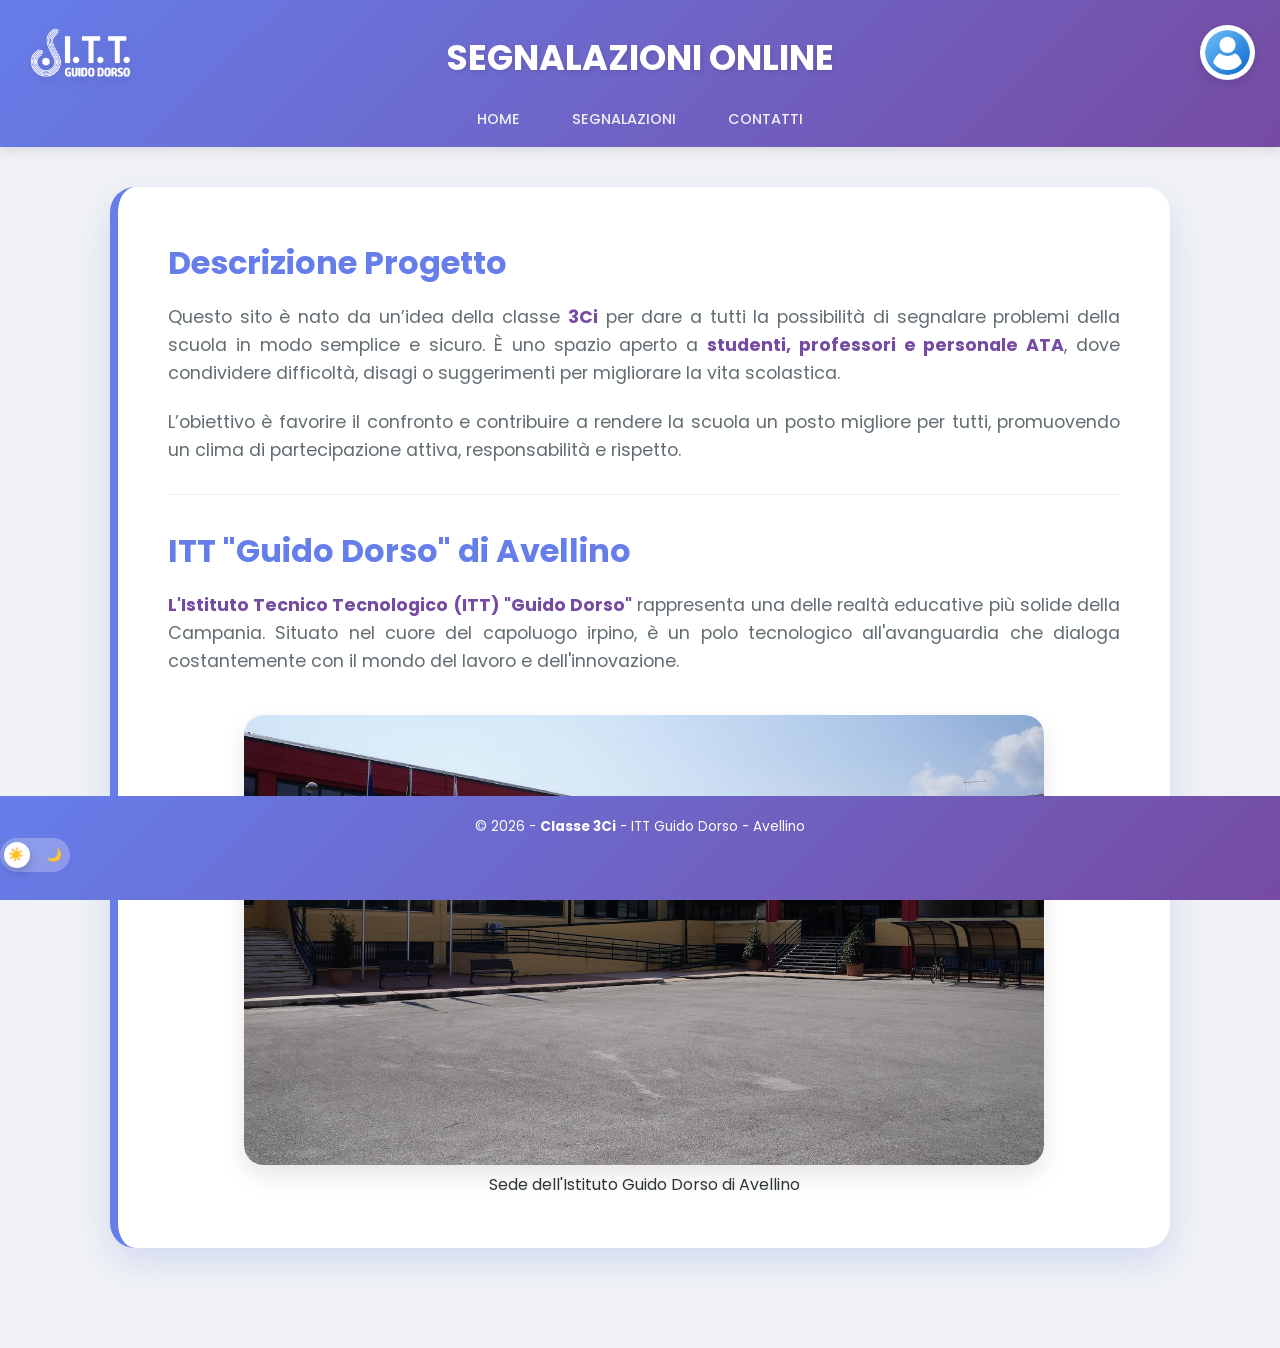
<file: index.html>
<!DOCTYPE html>
<html lang="it">
<head>
    <meta charset="UTF-8">
    <meta name="viewport" content="width=device-width, initial-scale=1.0">
    <title>Home - Segnalazioni Online | ITT Guido Dorso</title>
    
    <link rel="stylesheet" href="csss/stile.css">
    <link href="https://fonts.googleapis.com/css2?family=Poppins:wght@400;600&family=Roboto:wght@400;500&display=swap" rel="stylesheet">
    <script src="fileJS/theme.js"></script>
    <script src="fileJS/testStorage.js" defer></script> 
    <script src="fileJS/immaginiHeader.js" defer></script>   
</head>
<body>

    

    <header role="banner">
        <div class="header-main">
            <a href="https://www.itisguidodorso.edu.it" aria-label="Torna al sito ufficiale dell'Istituto">
                <img src="immagini/logo.png" alt="Logo ITT Guido Dorso" class="logo-img">
            </a>

            <h1>SEGNALAZIONI ONLINE</h1>

            <a href="account.html" aria-label="Accedi al tuo profilo personale">
                <img id="header-profile-img" src="immagini/account.png" alt="" role="presentation" class="account-img">
            </a>
        </div>

        <nav aria-label="Navigazione principale">
            <ul>
                <li><a href="index.html" aria-current="page">HOME</a></li>
                <li><a href="selezioneSegn.html">SEGNALAZIONI</a></li>
                <li><a href="contatti.html">CONTATTI</a></li>
            </ul>
        </nav>
    </header>

    <main id="main-content">
        <article class="description-section">
            <section aria-labelledby="progetto-titolo">
                <h2 id="progetto-titolo">Descrizione Progetto</h2>
                <p>
                    Questo sito è nato da un’idea della classe <strong>3Ci</strong> per dare a tutti la possibilità di segnalare problemi della scuola in modo semplice e sicuro.
                    È uno spazio aperto a <strong>studenti, professori e personale ATA</strong>, dove condividere difficoltà, disagi o suggerimenti per migliorare la vita scolastica.
                </p>
                <p>
                    L’obiettivo è favorire il confronto e contribuire a rendere la scuola un posto migliore per tutti, promuovendo un clima di partecipazione attiva, responsabilità e rispetto.
                </p>
            </section>

            <hr aria-hidden="true" style="border: 0; height: 1px; background: #eee; margin: 30px 0;">

            <section aria-labelledby="istituto-titolo">
                <h2 id="istituto-titolo">ITT "Guido Dorso" di Avellino</h2>
                <p>
                    <strong>L'Istituto Tecnico Tecnologico (ITT) "Guido Dorso"</strong> rappresenta una delle realtà educative più solide della Campania. 
                    Situato nel cuore del capoluogo irpino, è un polo tecnologico all'avanguardia che dialoga costantemente con il mondo del lavoro e dell'innovazione.
                </p>

                <figure class="image-container">
                    <a href="https://www.itisguidodorso.edu.it" target="_blank" rel="noopener" aria-label="Sito ufficiale ITT Guido Dorso - Apre in una nuova scheda">
                        <img src="immagini/ITT2.jpg" alt="Vista prospettica dell'ingresso principale della sede ITT Guido Dorso" class="itt-image">
                    </a>
                    <figcaption class="sr-only">Sede dell'Istituto Guido Dorso di Avellino</figcaption>
                </figure>
            </section>
        </article>
    </main>

    <footer role="contentinfo">
        <p>&copy; 2026 - <strong>Classe 3Ci</strong> - ITT Guido Dorso - Avellino</p>
            <div class="theme-switch">
        <input type="checkbox" id="theme-toggle">
        <label for="theme-toggle" class="switch">
            <span class="icon sun">☀️</span>
            <span class="icon moon">🌙</span>
            <span class="slider"></span>

        </label>

    </div>
    </footer>

</body>
</html>
</file>
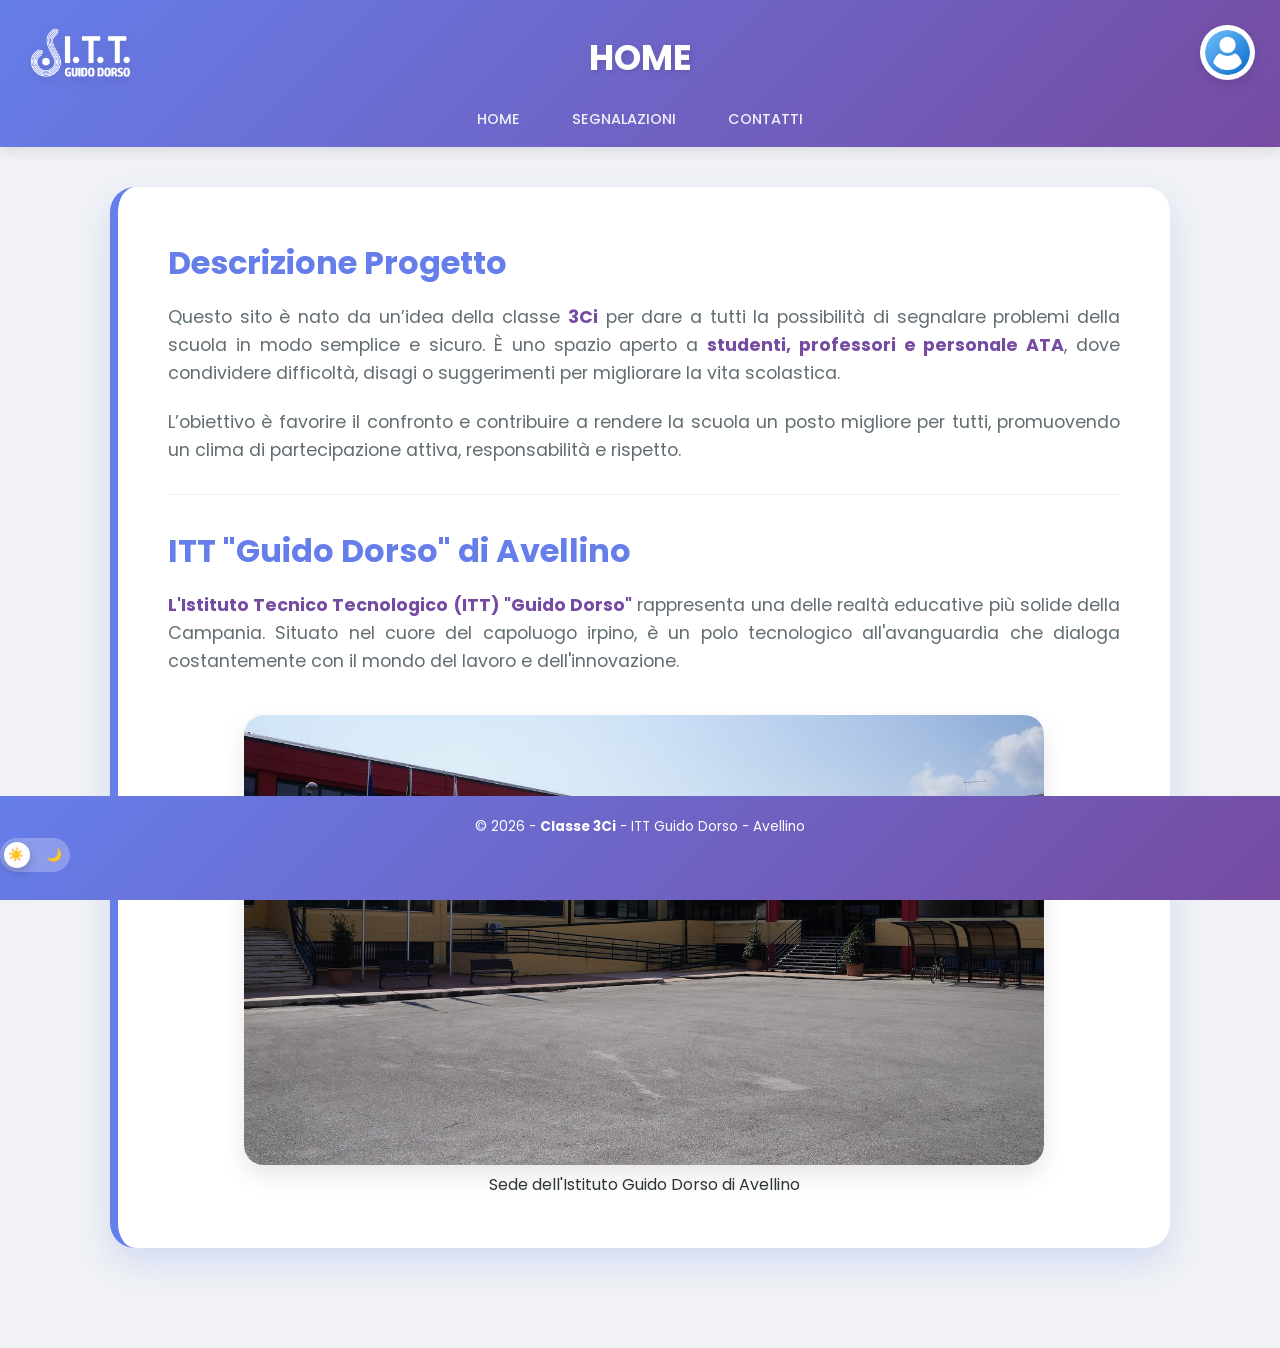
<file: vv7.2/index.html>
<!DOCTYPE html>
<html lang="it">
<head>
    <meta charset="UTF-8">
    <meta name="viewport" content="width=device-width, initial-scale=1.0">
    <title>Home - Segnalazioni Online | ITT Guido Dorso</title>
    
    <link rel="stylesheet" href="csss/stile.css">
    <link href="https://fonts.googleapis.com/css2?family=Poppins:wght@400;600&family=Roboto:wght@400;500&display=swap" rel="stylesheet">
    <script src="fileJS/theme.js"></script>
    <script src="fileJS/testStorage.js" defer></script> 
    <script src="fileJS/immaginiHeader.js" defer></script>   
</head>
<body>

    

    <header role="banner">
        <div class="header-main">
            <a href="https://www.itisguidodorso.edu.it" aria-label="Torna al sito ufficiale dell'Istituto">
                <img src="immagini/logo.png" alt="Logo ITT Guido Dorso" class="logo-img">
            </a>

            <h1>HOME</h1>

            <a href="account.html" aria-label="Accedi al tuo profilo personale">
                <img id="header-profile-img" src="immagini/account.png" alt="" role="presentation" class="account-img">
            </a>
        </div>

        <nav aria-label="Navigazione principale">
            <ul>
                <li><a href="home.html" aria-current="page">HOME</a></li>
                <li><a href="selezioneSegn.html">SEGNALAZIONI</a></li>
                <li><a href="contatti.html">CONTATTI</a></li>
            </ul>
        </nav>
    </header>

    <main id="main-content">
        <article class="description-section">
            <section aria-labelledby="progetto-titolo">
                <h2 id="progetto-titolo">Descrizione Progetto</h2>
                <p>
                    Questo sito è nato da un’idea della classe <strong>3Ci</strong> per dare a tutti la possibilità di segnalare problemi della scuola in modo semplice e sicuro.
                    È uno spazio aperto a <strong>studenti, professori e personale ATA</strong>, dove condividere difficoltà, disagi o suggerimenti per migliorare la vita scolastica.
                </p>
                <p>
                    L’obiettivo è favorire il confronto e contribuire a rendere la scuola un posto migliore per tutti, promuovendo un clima di partecipazione attiva, responsabilità e rispetto.
                </p>
            </section>

            <hr aria-hidden="true" style="border: 0; height: 1px; background: #eee; margin: 30px 0;">

            <section aria-labelledby="istituto-titolo">
                <h2 id="istituto-titolo">ITT "Guido Dorso" di Avellino</h2>
                <p>
                    <strong>L'Istituto Tecnico Tecnologico (ITT) "Guido Dorso"</strong> rappresenta una delle realtà educative più solide della Campania. 
                    Situato nel cuore del capoluogo irpino, è un polo tecnologico all'avanguardia che dialoga costantemente con il mondo del lavoro e dell'innovazione.
                </p>

                <figure class="image-container">
                    <a href="https://www.itisguidodorso.edu.it" target="_blank" rel="noopener" aria-label="Sito ufficiale ITT Guido Dorso - Apre in una nuova scheda">
                        <img src="immagini/ITT2.jpg" alt="Vista prospettica dell'ingresso principale della sede ITT Guido Dorso" class="itt-image">
                    </a>
                    <figcaption class="sr-only">Sede dell'Istituto Guido Dorso di Avellino</figcaption>
                </figure>
            </section>
        </article>
    </main>

    <footer role="contentinfo">
        <p>&copy; 2026 - <strong>Classe 3Ci</strong> - ITT Guido Dorso - Avellino</p>
            <div class="theme-switch">
        <input type="checkbox" id="theme-toggle">
        <label for="theme-toggle" class="switch">
            <span class="icon sun">☀️</span>
            <span class="icon moon">🌙</span>
            <span class="slider"></span>

        </label>

    </div>
    </footer>

</body>
</html>
</file>
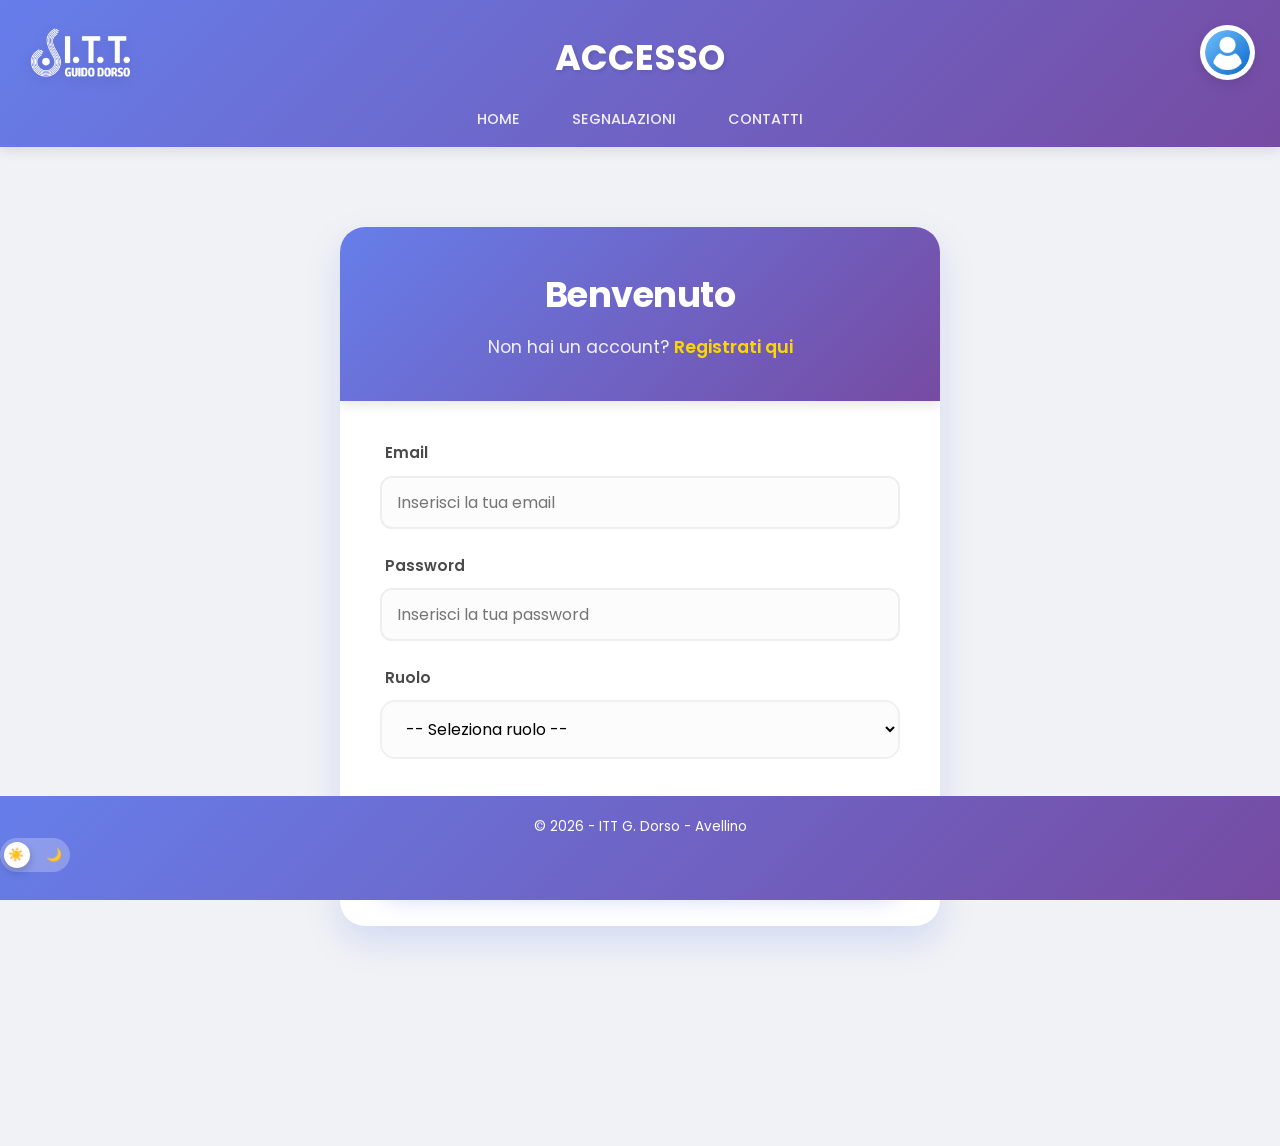
<file: accesso.html>
<!DOCTYPE html>
<html lang="it">
<head>
    <meta charset="UTF-8">
    <meta name="viewport" content="width=device-width, initial-scale=1.0">
    <title>Accedi | ITT Guido Dorso</title>
    
    <link rel="stylesheet" href="csss/stile.css">
    <link href="https://fonts.googleapis.com/css2?family=Poppins:wght@400;500;600&family=Roboto:wght@400;500&display=swap" rel="stylesheet">
    <script src="fileJS/theme.js"></script>
    <script src="fileJS/accedi.js" defer></script>
</head>
<body>

    <header>
        <section class="header-main">
            <a href="https://www.itisguidodorso.edu.it">
                <img src="immagini/logo.png" alt="Torna alla Home ITT Guido Dorso" class="logo-img">
            </a>
            <h1>ACCESSO</h1>
            <a href="account.html">
                <img id="header-profile-img" src="immagini/account.png" alt="Gestisci Account" class="account-img">
            </a>
        </section>
        <nav aria-label="Navigazione principale">
            <ul>
                <li><a href="index.html">HOME</a></li>
                <li><a href="selezioneSegn.html">SEGNALAZIONI</a></li>
                <li><a href="contatti.html">CONTATTI</a></li>
            </ul>
        </nav>
    </header>

    <main>
    <section class="login-container">
        <header class="form-header">
            <h2>Benvenuto</h2>
            <p>Non hai un account? <a href="account.html" style="color: var(--accent); font-weight: 600;">Registrati qui</a></p>
        </header>

        <form id="loginForm" onsubmit="Accedi(); return false;" style="padding: 40px;">
            <div class="form-group">
                <label for="email">Email</label>
                <input type="email" name="email" id="email" required placeholder="Inserisci la tua email" autocomplete="email">
            </div>

            <div class="form-group">
                <label for="password">Password</label>
                <input type="password" name="password" id="password" required placeholder="Inserisci la tua password" autocomplete="current-password">
            </div>

            <div class="form-group">
                <label for="ruolo">Ruolo</label>
                <select name="ruolo" id="ruolo" required>
                    <option value="" disabled selected>-- Seleziona ruolo --</option>
                    <option value="user">User</option>
                    <option value="admin">Admin</option>
                </select>
            </div>

            <div id="Errore" class="error-message"></div>

            <div class="button-group">
                <button type="submit" class="submit-btn">Accedi</button>
            </div>
        </form>
    </section>
</main>

    <footer>
        <p>&copy; 2026 - ITT G. Dorso - Avellino</p>
            <div class="theme-switch">
        <input type="checkbox" id="theme-toggle">
        <label for="theme-toggle" class="switch">
            <span class="icon sun">☀️</span>
            <span class="icon moon">🌙</span>
            <span class="slider"></span>

        </label>

    </div>
    </footer>

</body>
</html>
</file>
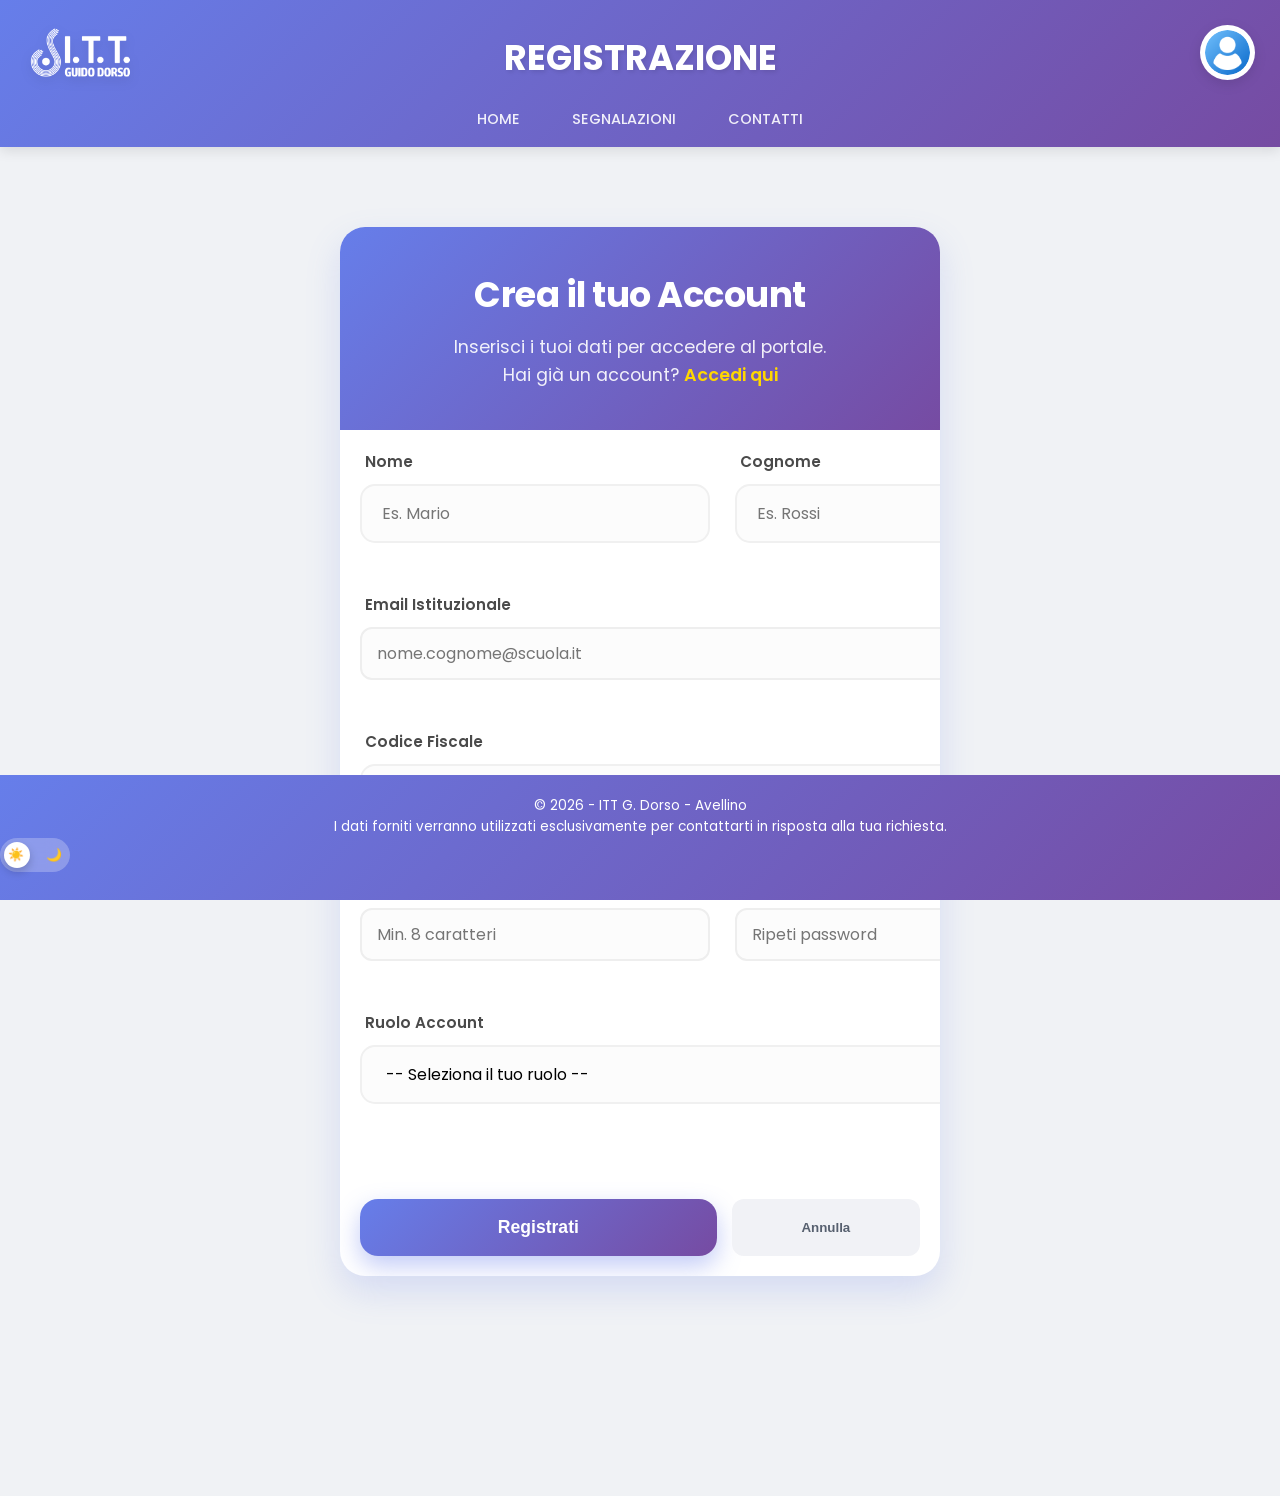
<file: account.html>
<!DOCTYPE html>
<html lang="it">
<head>
    <meta charset="UTF-8">
    <meta name="viewport" content="width=device-width, initial-scale=1.0">
    <title>Registrazione | ITT Guido Dorso</title>
    
    <link rel="stylesheet" href="csss/stile.css">
    <link href="https://fonts.googleapis.com/css2?family=Poppins:wght@400;500;600&family=Roboto:wght@400;500&display=swap" rel="stylesheet">
    <script src="fileJS/theme.js"></script>
    <script src="fileJS/registra.js" defer></script>
</head>
<body>

    <header>
        <div class="intestazione-principale">
            <a href="https://www.itisguidodorso.edu.it">
                <img src="immagini/logo.png" alt="Logo ITT" class="logo-img">
            </a>
            <h1>REGISTRAZIONE</h1>
            <a href="account.html">
                <img id="header-profile-img" src="immagini/account.png" alt="Profilo" class="account-img">
            </a>
        </div>
        <nav>
            <ul>
                <li><a href="index.html">HOME</a></li>
                <li><a href="selezioneSegn.html">SEGNALAZIONI</a></li>
                <li><a href="contatti.html">CONTATTI</a></li>
            </ul>
        </nav>
    </header>

    <main>
    <section class="register-container">
        <div class="form-header">
            <h2>Crea il tuo Account</h2>
            <p>Inserisci i tuoi dati per accedere al portale.</p>
            <p class="register-link">Hai già un account? <a href="accesso.html" style="color: var(--accent); font-weight: 600;">Accedi qui</a></p>
        </div>

        <form id="registrationForm" onsubmit="registrati(); return false;"  style="padding: 20px;">
            <div class="form-grid">
                <div class="form-group">
                    <label for="nome">Nome</label>
                    <input type="text" id="nome" name="nome" required placeholder="Es. Mario">
                </div>
                <div class="form-group">
                    <label for="cognome">Cognome</label>
                    <input type="text" id="cognome" name="cognome" required placeholder="Es. Rossi">
                </div>

                <div class="form-group full-width">
                    <label for="email">Email Istituzionale</label>
                    <input type="email" id="email" name="email" required placeholder="nome.cognome@scuola.it">
                </div>

                <div class="form-group full-width">
                    <label for="codice_fiscale">Codice Fiscale</label>
                    <input type="text" id="codice_fiscale" name="codice_fiscale" required placeholder="16 caratteri alfanumerici" maxlength="16"  pattern="^[a-zA-Z]{6}[0-9LMNPQRSTUV]{2}[a-zA-Z]{1}[0-9LMNPQRSTUV]{2}[a-zA-Z]{1}[0-9LMNPQRSTUV]{3}[a-zA-Z]{1}" style="text-transform: uppercase;">
                </div>

                <div class="form-group">
                    <label for="password">Password</label>
                    <input type="password" id="password" name="password" required placeholder="Min. 8 caratteri">
                </div>
                <div class="form-group">
                    <label for="confPassword">Conferma Password</label>
                    <input type="password" id="confPassword" name="confPassword" required placeholder="Ripeti password">
                </div>

                <div class="form-group full-width">
                    <label for="ruolo">Ruolo Account</label>
                    <select name="ruolo" id="ruolo" required>
                        <option value="" disabled selected>-- Seleziona il tuo ruolo --</option>
                        <option value="user">Studente / Personale (User)</option>
                        <option value="admin">Amministratore (Admin)</option>
                    </select>
                </div>
            </div>

            <div id="Errore" class="error-message"></div>

            <div class="button-group">
                <button type="submit" class="submit-btn">Registrati</button>
                <button type="reset" class="reset-btn">Annulla</button>
            </div>
        </form>
    </section>
</main>
    <footer>
        <p>&copy; 2026 - ITT G. Dorso - Avellino</p>
         <p>I dati forniti verranno utilizzati esclusivamente per contattarti in risposta alla tua richiesta.</p>
            <div class="theme-switch">
        <input type="checkbox" id="theme-toggle">
        <label for="theme-toggle" class="switch">
            <span class="icon sun">☀️</span>
            <span class="icon moon">🌙</span>
            <span class="slider"></span>

        </label>

    </div>
    </footer>

</body>
</html>
</file>
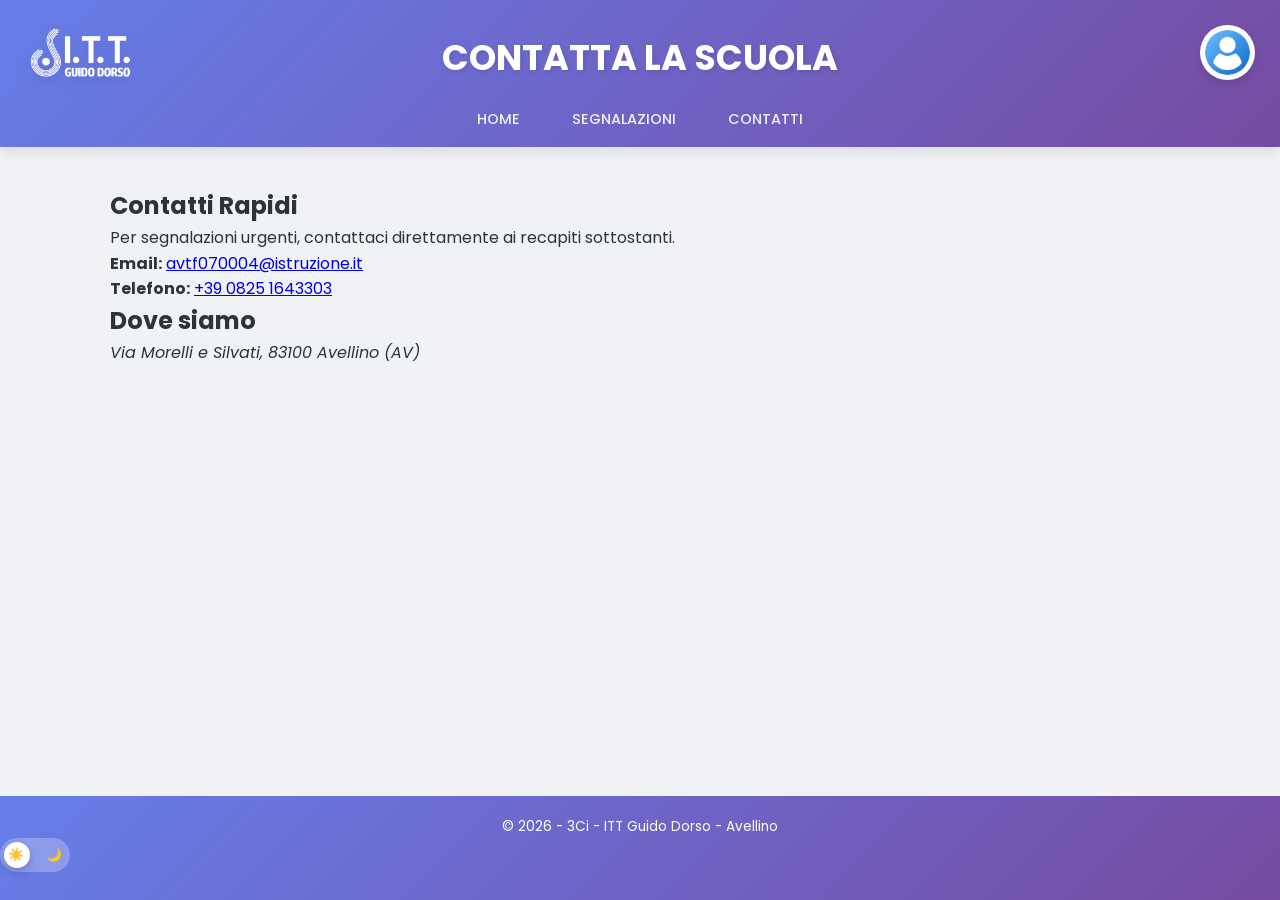
<file: contatti.html>
<!DOCTYPE html>
<html lang="it">
<head>
    <meta charset="UTF-8">
    <meta name="viewport" content="width=device-width, initial-scale=1.0">
    <title>Contatti | ITT Guido Dorso</title>
    
    <link rel="stylesheet" href="csss/stile.css">
    <link href="https://fonts.googleapis.com/css2?family=Roboto:wght@400;500&family=Poppins:wght@600&display=swap" rel="stylesheet">
    <script src="fileJS/theme.js"></script>
    <script src="fileJS/immaginiHeader.js" defer></script>
</head>
<body>

    <header>
        <div class="header-main">
            <a href="https://www.itisguidodorso.edu.it" aria-label="Torna al sito ufficiale dell'Istituto">
                <img src="immagini/logo.png" alt="Logo ITT Guido Dorso" class="logo-img">
            </a>
            
            <h1>CONTATTA LA SCUOLA</h1>

            <a href="account.html" aria-label="Vai alla gestione account">
                <img id="header-profile-img" src="immagini/account.png" alt="" role="presentation" class="account-img">
            </a>
        </div>

        <nav aria-label="Menu di navigazione principale">
            <ul>
                <li><a href="index.html">HOME</a></li>
                <li><a href="selezioneSegn.html">SEGNALAZIONI</a></li>
                <li><a href="contatti.html" aria-current="page">CONTATTI</a></li>
            </ul>
        </nav>
    </header>

    <main id="main-content">
        <section class="contatti-container" aria-labelledby="contacts-title">
            <h2 id="contacts-title">Contatti Rapidi</h2>
            <p>Per segnalazioni urgenti, contattaci direttamente ai recapiti sottostanti.</p>

            <ul class="recapiti-list" style="list-style: none; padding: 0;">
                <li>
                    <strong>Email:</strong> 
                    <a href="mailto:avtf070004@istruzione.it" aria-label="Invia un'email a avtf070004@istruzione.it">
                        avtf070004@istruzione.it
                    </a>
                </li>
                <li>
                    <strong>Telefono:</strong> 
                    <a href="tel:+ +39 0825 1643303" aria-label="Chiama il numero +39 0825 1643303">
                        +39 0825 1643303
                    </a>
                </li>
            </ul>
        </section>

        <section class="posizione-container" aria-labelledby="address-title">
            <h2 id="address-title">Dove siamo</h2>
            <address>
                Via Morelli e Silvati, 83100 Avellino (AV)
            </address>
            <iframe src="https://www.google.com/maps/embed?pb=!1m18!1m12!1m3!1d6029.718812085445!2d14.772894075853753!3d40.91882847136321!2m3!1f0!2f0!3f0!3m2!1i1024!2i768!4f13.1!3m3!1m2!1s0x133bcc6756617ce9%3A0x2223d68c84b0985!2sIstituto%20Tecnico%20Tecnologico%20%22Guido%20Dorso%22!5e0!3m2!1sit!2sit!4v1771589628952!5m2!1sit!2sit" width="400" height="250" style="border:0;" allowfullscreen="" loading="lazy" referrerpolicy="no-referrer-when-downgrade"></iframe>
        </section>
    </main>

    <footer>
        <section aria-label="Informazioni legali e privacy">
            <p>&copy; 2026 - 3Ci - ITT Guido Dorso - Avellino</p>
                <div class="theme-switch">
        <input type="checkbox" id="theme-toggle">
        <label for="theme-toggle" class="switch">
            <span class="icon sun">☀️</span>
            <span class="icon moon">🌙</span>
            <span class="slider"></span>

        </label>

    </div>
        </section>
    </footer>

</body>
</html>
</file>
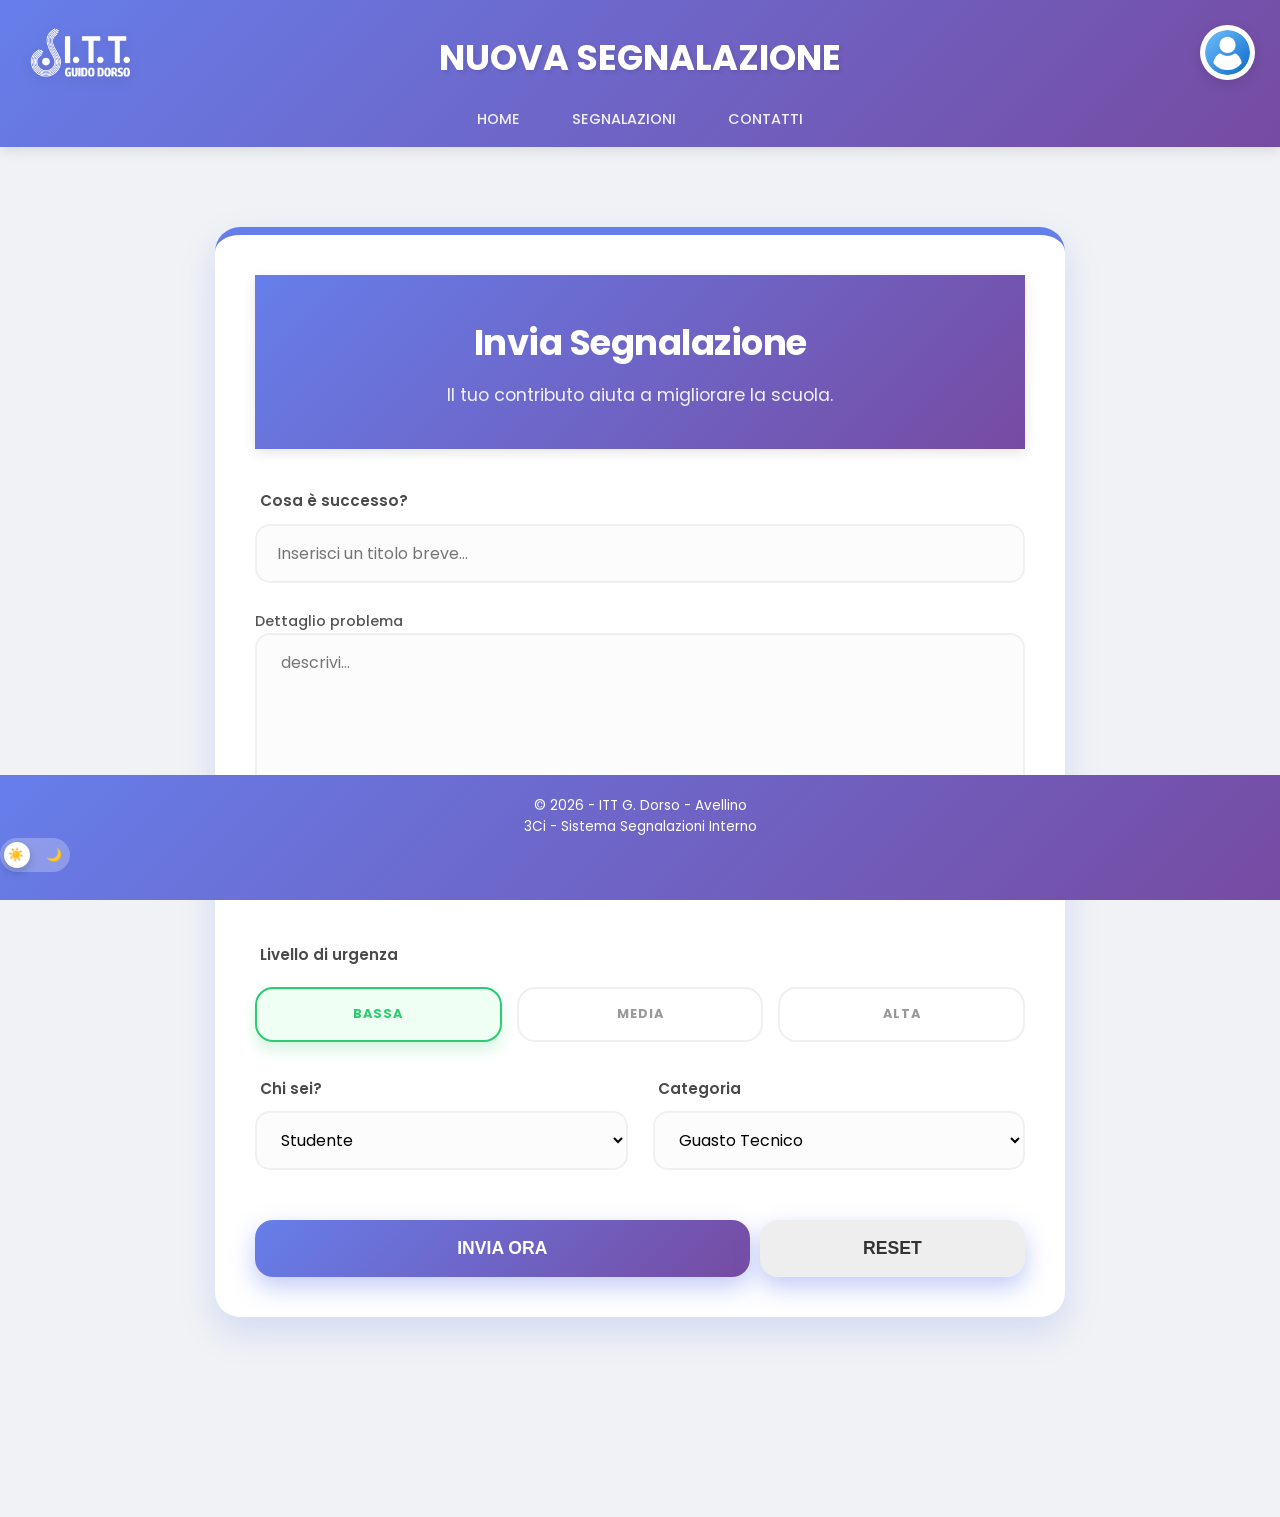
<file: segnalazioni.html>
<!DOCTYPE html>
<html lang="it">
<head>
    <meta charset="UTF-8">
    <meta name="viewport" content="width=device-width, initial-scale=1.0">
    <title>Crea Segnalazione | ITT G. Dorso</title>
    
    <link rel="stylesheet" href="csss/stile.css">
    <link href="https://fonts.googleapis.com/css2?family=Poppins:wght@400;500;600&family=Roboto:wght@400;500&display=swap" rel="stylesheet">
    <script src="fileJS/theme.js"></script>
    <script src="fileJS/testStorage.js" defer></script> 
    <script src="fileJS/immaginiHeader.js" defer></script>
</head>
<body>

    <header>
        <div class="header-main">
            <a href="https://www.itisguidodorso.edu.it">
                <img src="immagini/logo.png" alt="Logo ITT" class="logo-img">
            </a>
            <h1>NUOVA SEGNALAZIONE</h1>
            <a href="account.html">
                <img id="header-profile-img" src="immagini/account.png" alt="Profilo" class="account-img">
            </a>
        </div>
        <nav>
            <ul>
                <li><a href="index.html">HOME</a></li>
                <li><a href="selezioneSegn.html">SEGNALAZIONI</a></li>
                <li><a href="contatti.html">CONTATTI</a></li>
            </ul>
        </nav>
      
    </header>

    <main>
        <div class="form-container">
            <header class="form-header" style="text-align: center; margin-bottom: 40px;">
                <h2>Invia Segnalazione</h2>
                <p>Il tuo contributo aiuta a migliorare la scuola.</p>
            </header>

            <form onsubmit="sendForm(); return false;">
                
                <div class="form-group">
                    <label for="Title">Cosa è successo?</label>
                    <input type="text" id="Title" name="Title" list="suggerimenti" placeholder="Inserisci un titolo breve..." required>
                     <datalist id="suggerimenti">
                        <option value="Lim non funzionante.">
                        <option value="Pc rotto o mancante">
                        <option value="Connessione assente.">
                        <option value="Cavo HDMI/VGA rotto o mancante.">
                        <option value="Tende rotte o mancanti.">
                        <option value="Sedia rotta o mancante.">
                        <option value="Banco rotto o mancante.">
                        <option value="Finestra rotta o difettosa.">
                        <option value="Luci non funzionanti.">
                        <option value="Termosifone non funzionante.">
                        <option value="Perdita d'acqua.">
                        <option value="Mancanza di carta igienica.">
                        <option value="Sapone mancante.">
                        <option value="Mouse rotto o mancante.">
                        <option value="Tastiera rotto o mancante.">
                        <option value="PC non funzionante">
                        <option value="Mancanza gessetti/cancino">
                        <option value="Problema rete Wi-Fi">
                        <option value="Riscaldamento spento">
                        <option value="Altro"></option>
                    </datalist>
                    
                </div>
                <label for="Desc">Dettaglio problema</label>
                <textarea id="Desc" name="Desc" placeholder=" descrivi..." rows="5" cols="10" required></textarea>
             
                

                <div class="form-grid">
                    <div class="form-group">
                        <label for="Luogo">Dove?</label>
                        <select name="Luogo" id="Luogo" required>
                        <option  value="-- Seleziona un luogo --"placeholder>-- Seleziona un luogo --</option>
                        <optgroup label="Piano Terra">
                            <optgroup label="Classi">
                            <option value="T06-2Am">T06-2Am</option>
                            <option value="T4-3Am">T4-3Am</option>
                            <option value="t07-4Bm">t07-4Bm</option>
                            <option value="T3-3Bm">T3 -3Bm</option>
                            <option value="T4-3Am">T4-3Am</option>
                            <option value="T08-5Bm">t08-5Bm</option>
                            <option value="T45-2Bm">T45-2Bm</option>
                            <option value="T44-1Ail">T44-1Ail</option>
                            <option value="T43-1Am/5am">t43-1Am/5am</option>
                            <option value="T32-2Al (cad)">t32-2Al(cad)</option>
                            <option value="T44-1Ail">T44-1Ail</option>
                            <option value="T42-2Al/4Al">T42-2Al</option>
                            <option value="T41-1Bm/3Am">T41-1Bm/3Am</option>
                            <option value="T40-1Bi/4Al">T40-1Bi/4Al</option>
                            <option value="T38-1Aee/3Al">T38-1Aee/3Al</option>
                            <option value="T39-2Bi/5Al">t39-2Bi/5Al</option>
                            <option value="T56-1Bee">t56-1Bee</option>
                            <option value="T59-5Cm">t59 -5Cm</option>
                            <option value="T67-4Al">t67-4Al</option>
                            <option value="T66-4Am">t66-4Am</option>
                            </optgroup>
                            <optgroup label="Bagni">
                            <option value="T10-WC Donne">T10-Wc donne</option>
                            <option value="T12-Wc donne (docenti)">T12-Wc donne (docenti)</option>
                            <option value="T11-Wc uomini (docenti)">T11-Wc uomini (docenti)</option>
                            <option value="t13-Wc uomini">T13-Wc uomini</option>
                            <option value="T30-Wc uomo">T30-Wc uomo</option>
                            <option value="t31-Wc donna">T31-Wc donna</option>
                            <option value="Wc -1">Wc - 1</option>
                            </optgroup>
                                <optgroup label="Laboratori e altro">
                                    <option value="13-Bis(Laboratorio logistica)">13-Bis(Laboratorio logistica)</option>
                                    <option value="T05-Laboratorio meccanico sistemi">T05-Laboratorio meccanico sistemi</option>
                                    <option value="T2-Laboratorio m.m">T2-Laboratorio m.m</option>
                                    <option value="T46-Laboratorio di chimica">T46-Laboratorio di chimica</option>
                                    <option value="Laboratorio biotecnologie">Laboratorio biotecnologie</option>
                                    <option value="T21-Bar">T21-Bar</option>
                                    <option value="T18-Deposito materiale">T18-Deposito materiale</option>
                                    <option value="T46-Laboratorio di chimica">T46-Laboratorio di chimica</option>
                                    <option value="T17-Interuttore elettrico generale">T17-Interuttore elettrico generale </option>
                                    <option value="T23-Magazzino pulizie">T23-Magazzino pulizie</option>
                                    <option value="T00-Ascensori">T00-Ascensore</option>
                                    <option value="T25-Deposito">T25-Deposito</option>
                                    <option value="T28-Deposito">T28-Deposito</option>
                                    <option value="T29-Deposito">T29-Deposito</option>
                                    <option value="T71-Deposito">T71-Deposito</option>
                                    <option value="T37-Ee2">T37-Ee2</option>
                                </optgroup>
                        </optgroup>
                        <optgroup label="Primo piano">
                            <optgroup label="Classi">
                                <option value="1.02-4Bl">1.02-4Bl</option>
                                <option value="1.03-2Bl">1.03-2Bl</option>
                                <option value="1.08-1Ab">1.08-1Ab</option>
                                <option value="1.09-3Ab">1.09-3Ab</option>
                                <option value="1.10-4Ab">1.10-4Ab</option>
                                <option value="1.12-5Bb">1.12-5Bb</option>
                                <option value="1.13-5Al">1.13-5Al</option>
                                <option value="1.02-4Bl">1.02-4Bl</option>   
                                <option value="1.02-4Bl">1.02-4Bl</option>
                                <option value="1.08-1Ab">1.08-1Ab</option>
                            </optgroup>
                                <optgroup label="Segreteria e uffici">
                                    <option value="1.24/1.25-Vice-presidenza">1.24/25 -Vice-presidenza</option>
                                    <option value="1.15-Direttore amministrativo">1.15-Direttore amministrativo</option>
                                    <option value="1.23-Wc segretaria">1.23-Wc segretaria</option>
                                    <option value="1.16-Ufficio amministrativo ">1.16-Ufficio amministrativo</option>
                                    <option value="1.21-Sportello d'ascolto">1.21-Sportello d'ascolto</option>
                                    <option value="1.20-Segretaria">1.20-Segretaria</option>
                                    <option value="1.19-Ufficio tecnico">1.19-Ufficio tecnico</option>
                                    <option value="1.17-Ufficio didattico">1.17-Ufficio didattico</option>
                                    <option value="1.05- Wc uomini(docenti)">1.05 -Wc uomini(docenti)</option>
                                    <option value="1.06-Wc uomini">1.06-Wc uomini </option>
                                    <option value="1.35-Wc donne (docenti)">1.35-Wc donne (docenti)</option>
                                    <option value="1.30-Wc donne">1.30 Wc donne</option>
                                    <option value="1.31-Aula docenti">1.31-Aula-Docenti</option>
                                    <option value="1.34-Ascensore">1.34-Ascensore</option>
                                    <option value="1.26-Presidenza">1.26-Presidenza</option>
                                </optgroup>
                                <optgroup label="Bagno">
                                    <option value="1.27-Wc donne">1.27-Wc donne</option>
                                    <option value="bagno_02">02-bagno</option>
                                    <option value="bagno_03">03-bagno</option>
                                    <option value="bagno_1.8">1.8-bagno</option>
                                </optgroup>
                        </optgroup>
                        <optgroup label="Secondo piano">
                            <optgroup label="Classi">
                                <option value="2.17-4Ai">2.17-4Ai</option>
                                <option value="2.17 bis-5Aen">2.17 bis-5Aen</option>
                                <option value="2.39-3Ai">2.39-3Ai</option>
                                <option value="2.38-5Bi">2.38-5Bi</option>
                                <option value="2.33-3Bi">2.33-3Bi</option>
                                <option value="2.22bis-3Aen">2.22 bis-3Aen</option>
                                <option value="2.33-3Bi">2.33 - Bi</option>
                                <option value="2.18-1Ci">2.18-1Ci</option>
                                <option value="2.20-2Ai">2.20-2Ai</option>
                                <option value="2.19-1Ai">2.19-1Ai</option>
                                <option value="2.21-4Bi">2.21-4Bi</option>
                                <option value="2.22-4Aet">2.22 -4Aet</option>
                                <option value="2.22 B1-3Aen">2.22 B1-3Aen</option>
                                <option value="2.11-4Aen">2.11-4Aen</option>
                                <option value="2.12 - 4ci">2.12-4Ci</option>
                                <option value="2.13-3Ci">2.13-3Ci</option>
                                <option value="2.14-3Di">2.14-3Di</option>
                                <option value="2.15-2Ci">2.15-2Ci</option>
                                <option value="2.16-2Di">2.16-2Di</option>
                                <option value="2.04-5Ci">2.04-5Ci</option>
                                <option value="2.03-5Ai">2.03-5Ai</option>
                                <option value="2.02-3Aet">2.02 -3Aet</option>
                                <option value="2.01-2Ail">2.01-2Ail</option>
                            </optgroup>
                            <optgroup label="laboratori">
                                <option value="2.22 bis-Laboratorio Green">2.22 bis-Laboratorio Green</option>
                                <option value="2.28-Sala multimediale">2.28-Sala multimediale</option>
                                <option value="2.24-Elettronica 3">2.24-Elettronica 3</option>
                                <option value="2.29-IT1">2.29-IT1</option>
                                <option value="2.30-IT2">2.30 - IT2</option>
                                <option value="2.23-IT3">2.23-IT3</option>
                                <option value="2.31-Ee1">2.31-Ee1</option>
                                <option value="2.32-Laboratorio Fisica">2.32-Laboratorio Fisica</option>

                            </optgroup>
                            <optgroup label="Bagno">
                                <option value="2.37-Wc docenti">2.37-Wc docenti</option>
                                <option value="2.36-Wc uomini">2.36-Wc uomini</option>
                                <option value="2.35-Wc donne">2.35-Wc donne</option>
                                <option value="2.34-Wc disabili">2.34-Wc disabili</option>
                                <option value="2.08-Wc uomini">2.08 Wc uomini</option>
                                <option value="2.06-Wc donne">2.06 - Wc donne</option>
                                <option value="2.07-Wc uomini (docenti)">Wc uomini (docenti)</option>
                            </optgroup>
                        </optgroup>
                            <optgroup label="Altro">
                            <option value="Auditoriam">Auditorium</option>
                            <option value="Palestra">Palestra</option>
                            </optgroup>
                        </select>
                    </div>

                    <div class="form-group">
                        <label for="data">Quando?</label>
                        <input type="date" id="data" name="data" required>
                    </div>
                </div>

                <div class="form-group">
                    <label>Livello di urgenza</label>
                    <div class="gravity-selector">
                        <input type="radio" id="bassa" name="Gravita" value="Bassa" checked>
                        <label for="bassa" class="label-bassa">BASSA</label>

                        <input type="radio" id="media" name="Gravita" value="Media">
                        <label for="media" class="label-media">MEDIA</label>

                        <input type="radio" id="alta" name="Gravita" value="Alta">
                        <label for="alta" class="label-alta">ALTA</label>
                    </div>
                </div>

                <div class="form-grid">
                    <div class="form-group">
                        <label for="Ruolo">Chi sei?</label>
                        <select id="Ruolo" name="Ruolo" required>
                            <option value="STUDENTE">Studente</option>
                            <option value="DOCENTE">Docente</option>
                            <option value="COLLABORATORE">Collaboratore / ATA</option>
                            <option value="Segreteria">Segreteria</option>
                            <option value="Dirigente">Dirigente</option>
                        </select>
                    </div>

                    <div class="form-group">
                        <label for="Type">Categoria</label>
                        <select id="Type" name="Type" required>
                            <option value="Guasto">Guasto Tecnico</option>
                            <option value="Mancanza">Mancanza Materiale</option>
                            <option value="Problema">Problema Generale</option>
                            <option value="Richiesta">Richiesta di miglioramento</option>
                            <option value="Sicurezza">Sicurezza</option>
                            <option value="ScarsaManutenzione">Scarsa manutenzione</option>
                            <option value="Altro">Altro</option>
                        </select>
                    </div>
                </div>

                <div style="display: flex; gap: 10px;">
                    <button type="submit" class="submit-btn" style="flex: 2;">INVIA ORA</button>
                    <button type="reset" class="submit-btn" style="flex: 1; background: #eee; color: #333;">RESET</button>
                </div>
            </form>
        </div>
    </main>

    <footer>
        <p>&copy; 2026 - ITT G. Dorso - Avellino</p>
        <p>3Ci - Sistema Segnalazioni Interno</p>
            <div class="theme-switch">
        <input type="checkbox" id="theme-toggle">
        <label for="theme-toggle" class="switch">
            <span class="icon sun">☀️</span>
            <span class="icon moon">🌙</span>
            <span class="slider"></span>

        </label>

    </div>
    </footer>

</body>
</html>
</file>
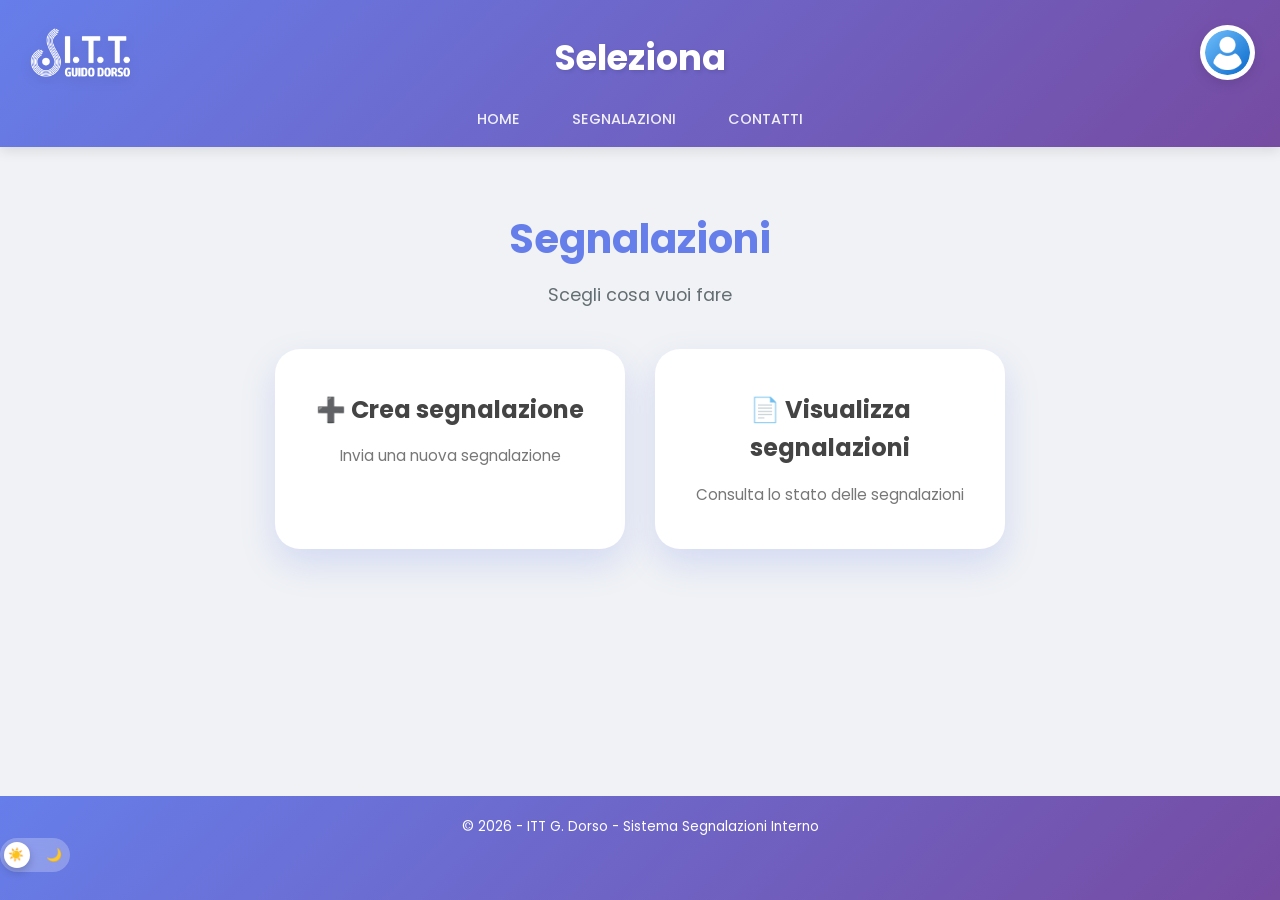
<file: selezioneSegn.html>
<!DOCTYPE html>
<html lang="it">
<head>
    <meta charset="UTF-8">
    <meta name="viewport" content="width=device-width, initial-scale=1.0">  
    <title>SELEZIONE SEGNALAZIONI</title>
     <link rel="stylesheet" href="csss/stile.css">
    <link href="https://fonts.googleapis.com/css2?family=Roboto:wght@400;500&family=Poppins:wght@600&display=swap" rel="stylesheet">
     <script src="fileJS/immaginiHeader.js"></script>
     <script src="fileJS/theme.js"></script>
</head>
<body>
    <header>
        <h1>Seleziona</h1>
        <a href="account.html"><img id="header-profile-img" src="immagini/account.png" alt="Account" class="account-img"> </a>
        <a href="https://www.itisguidodorso.edu.it"><img src="immagini/logo.png" alt="Logo" class="logo-img"> </a>
        <nav>
            <ul>
                <li><a href="index.html">HOME</a></li>
                <li><a href="selezioneSegn.html">SEGNALAZIONI</a></li>
                <li><a href="contatti.html">CONTATTI</a></li>
            </ul>
        </nav>
    </header>

<main class="container">
  <h2>Segnalazioni</h2>
  <p>Scegli cosa vuoi fare</p>

  <div class="action-grid">
    <a href="segnalazioni.html" class="action-card">
      <h3>➕ Crea segnalazione</h3>
      <p>Invia una nuova segnalazione</p>
    </a>

    <a href="viewSegnalazione.html" class="action-card">
      <h3>📄 Visualizza segnalazioni</h3>
      <p>Consulta lo stato delle segnalazioni</p>
    </a>
  </div>
</main>



    
    <footer>
        &copy; 2026 - ITT G. Dorso - Sistema Segnalazioni Interno
            <div class="theme-switch">
        <input type="checkbox" id="theme-toggle">
        <label for="theme-toggle" class="switch">
            <span class="icon sun">☀️</span>
            <span class="icon moon">🌙</span>
            <span class="slider"></span>

        </label>

    </div>
    </footer>
</body>
</html>
</file>
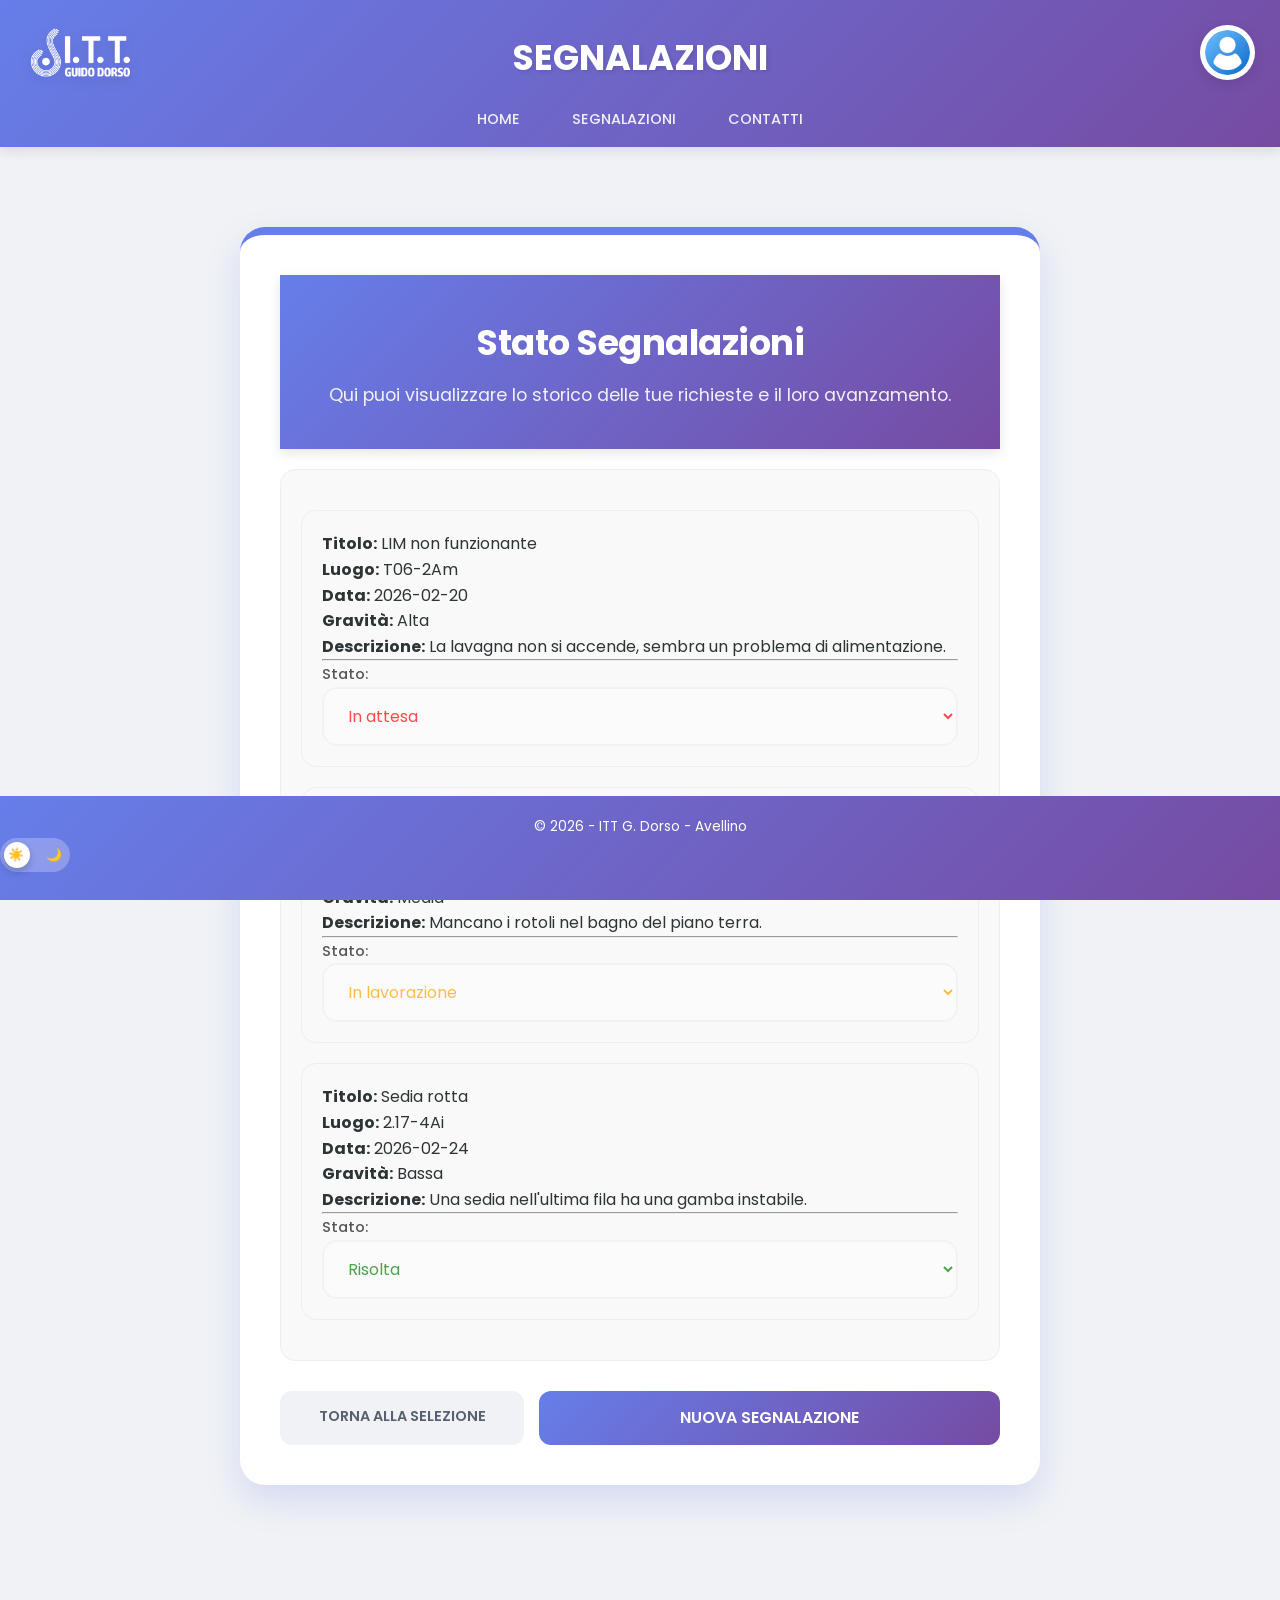
<file: viewSegnalazione.html>
<!DOCTYPE html>
<html lang="it">
<head>
    <meta charset="utf-8">
    <meta name="viewport" content="width=device-width, initial-scale=1.0">
    <title>Visualizza Segnalazioni | ITT Guido Dorso</title>
    
    <link rel="stylesheet" href="csss/stile.css">
    <link href="https://fonts.googleapis.com/css2?family=Roboto:wght@400;500&family=Poppins:wght@600&display=swap" rel="stylesheet">
    <script src="fileJS/theme.js"></script>
    <script src="fileJS/view.js" defer></script>
    <script src="fileJS/immaginiHeader.js" defer></script>
</head>
<body>

    

    <header role="banner">
        <div class="header-main">
            <a href="https://www.itisguidodorso.edu.it" aria-label="Torna al sito ufficiale dell'Istituto">
                <img src="immagini/logo.png" alt="Logo ITT Guido Dorso" class="logo-img">
            </a>
            <h1>SEGNALAZIONI</h1>
            <a href="account.html" aria-label="Vai al tuo profilo">
                <img id="header-profile-img" src="immagini/account.png" alt="" role="presentation" class="account-img">
            </a>
        </div>
        <nav aria-label="Menu di navigazione principale">
            <ul>
                <li><a href="index.html">HOME</a></li>
                <li><a href="selezioneSegn.html">SEGNALAZIONI</a></li>
                <li><a href="contatti.html">CONTATTI</a></li>
            </ul>
        </nav>
    </header>

    <main id="main-content">
        <section class="view-container" aria-labelledby="view-title">
            <header class="form-header">
                <h2 id="view-title">Stato Segnalazioni</h2>
                <p>Qui puoi visualizzare lo storico delle tue richieste e il loro avanzamento.</p>
            </header>

            <div id="data-container" role="region" aria-live="polite" aria-busy="true">
                <form id="form" class="data-view-form">
                    <p id="loading-msg" style="text-align: center; color: #999;">
                        <span class="spinner" aria-hidden="true"></span> 
                        Caricamento dei dati in corso...
                    </p>
                </form>
            </div>

            <nav class="button-group center-buttons" aria-label="Azioni rapide">
                <a href="selezioneSegn.html" class="btn-secondary">Torna alla selezione</a>
                <a href="segnalazioni.html" class="btn-primary">Nuova Segnalazione</a>
            </nav>
        </section>
    </main>

    <footer role="contentinfo">
        <p>&copy; 2026 - ITT G. Dorso - Avellino</p>
            <div class="theme-switch">
        <input type="checkbox" id="theme-toggle">
        <label for="theme-toggle" class="switch">
            <span class="icon sun">☀️</span>
            <span class="icon moon">🌙</span>
            <span class="slider"></span>

        </label>

    </div>
    </footer>

</body>
</html>
</file>
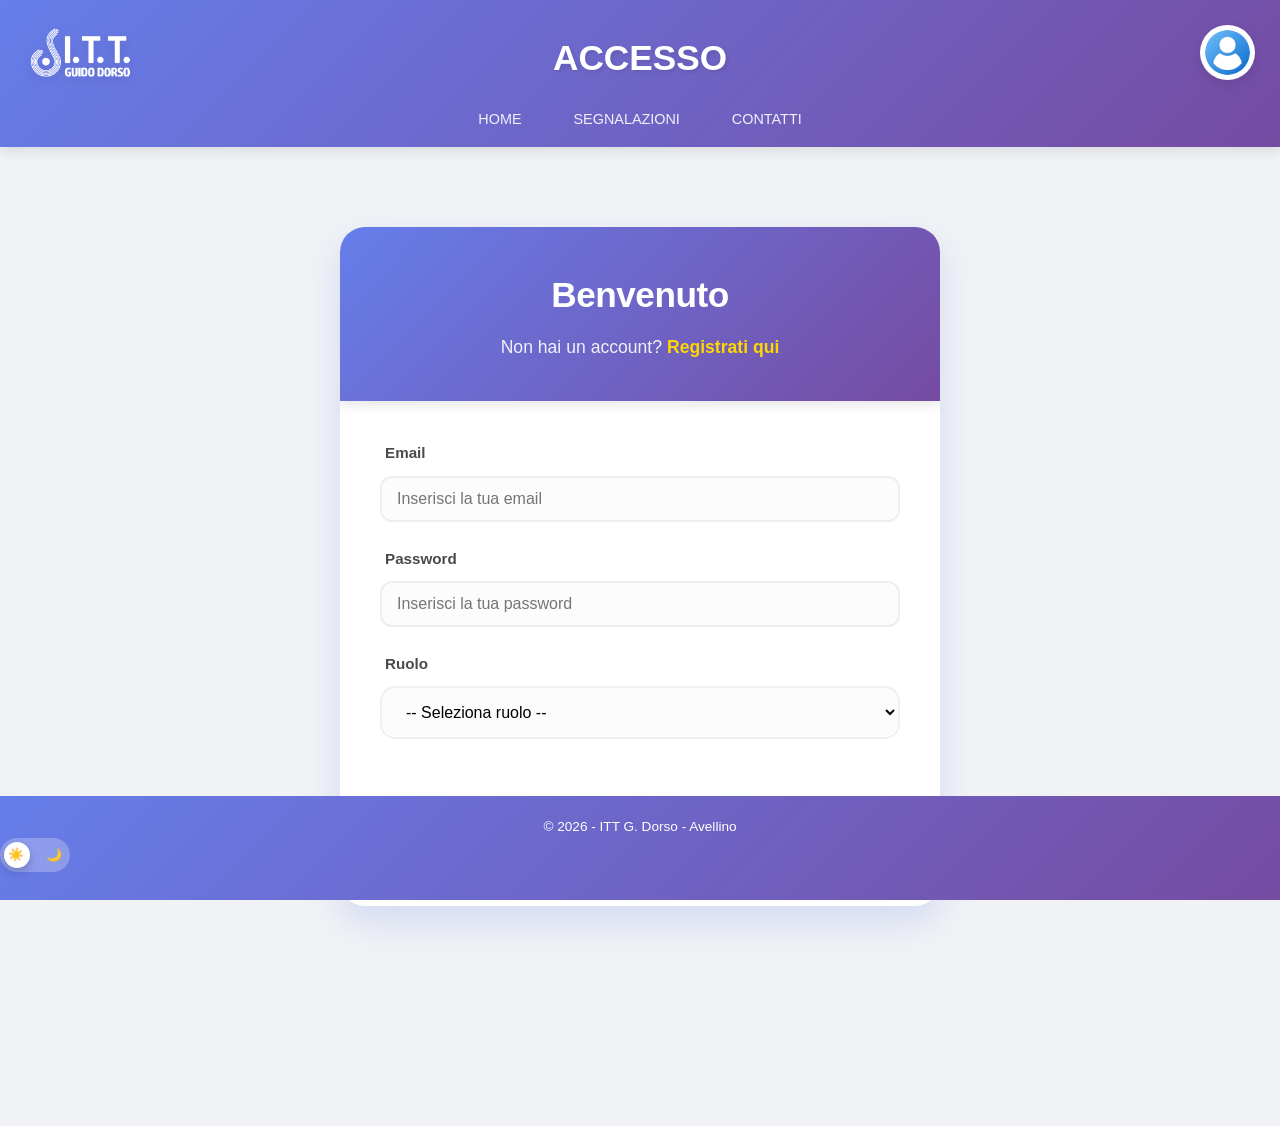
<file: visualizzazioneAccount.html>
<!DOCTYPE html>
<html lang="it">
<head>
    <meta charset="UTF-8">
    <meta name="viewport" content="width=device-width, initial-scale=1.0">  
    <title>Il tuo Account | ITT Guido Dorso</title>
    
    <link rel="stylesheet" href="csss/stile.css">
    <link href="https://fonts.googleapis.com/css2?family=Roboto:wght@400;500&family=Poppins:wght@600&display=swap" rel="stylesheet">
    <script src="fileJS/theme.js"></script>
    <script src="fileJS/gestioneAcc.js" defer></script>
    <script src="fileJS/immaginiHeader.js" defer></script>
</head>
<body>


    <header role="banner">
        <div class="header-main">
            <a href="https://www.itisguidodorso.edu.it" aria-label="Torna al sito ufficiale dell'Istituto">
                <img src="immagini/logo.png" alt="Logo ITT Guido Dorso" class="logo-img">
            </a>
            <h1>GESTIONE PROFILO</h1>
            <a href="account.html" aria-current="page" aria-label="Sei già nella pagina del tuo profilo">
                <img id="header-profile-img" src="immagini/account.png" alt="" role="presentation" class="account-img">
            </a>
        </div>

        <nav aria-label="Menu di navigazione principale">
            <ul>
                <li><a href="index.html">HOME</a></li>
                <li><a href="selezioneSegn.html">SEGNALAZIONI</a></li>
                <li><a href="contatti.html">CONTATTI</a></li>
            </ul>
        </nav>
    </header>

    <main id="main-content">
        <div class="profile-container">
            <section class="profile-header" aria-labelledby="profile-title">
                <h2 id="profile-title">I tuoi dati personali</h2>
                
                <img id="profile-img" class="profile-img" src="immagini/account.png" alt="Foto profilo utente">

                <section class="profile-upload" aria-labelledby="upload-title">
                    <h3 id="upload-title" class="sr-only">Carica nuova foto</h3>
                    <label for="profile-image-input">Modifica immagine profilo:</label>
                    <input type="file" id="profile-image-input" accept="image/*" aria-describedby="upload-hint">
                    <p id="upload-hint" class="sr-only">Seleziona un'immagine dal tuo computer per aggiornare il profilo.</p>
                    <button class="submit-btn" onclick="caricaImmagine()" aria-label="Salva la nuova immagine profilo">Salva immagine</button>
                </section>
            </section>

            <article class="profile-info" aria-labelledby="info-title">
                <h3 id="info-title">Riepilogo Account</h3>
                <dl class="data-list">
                    <div>
                        <dt>Nome:</dt>
                        <dd id="profile-name">Caricamento...</dd>
                    </div>
                    <div>
                        <dt>Cognome:</dt>
                        <dd id="profile-surname">Caricamento...</dd>
                    </div>
                    <div>
                        <dt>Email:</dt>
                        <dd id="profile-email">Caricamento...</dd>
                    </div>
                    <div>
                        <dt>Codice Fiscale:</dt>
                        <dd id="profile-codF">Caricamento...</dd>
                    </div>
                    <div>
                        <dt>Ruolo:</dt>
                        <dd id="profile-ruolo">Caricamento...</dd>
                    </div>
                </dl>
            </article>
            
            <div class="profile-actions">
                <button class="submit-btn btn-danger" type="button" id="logout-btn" onclick="logout()" aria-label="Esci dal sistema">
                    Disconnetti (Logout)
                </button>
            </div>
        </div>
    </main>

    <footer role="contentinfo">
        <p>&copy; 2026 - 3Ci - ITT Guido Dorso - Avellino</p>
            <div class="theme-switch">
        <input type="checkbox" id="theme-toggle">
        <label for="theme-toggle" class="switch">
            <span class="icon sun">☀️</span>
            <span class="icon moon">🌙</span>
            <span class="slider"></span>

        </label>

    </div>
    </footer>

</body>
</html>
</file>
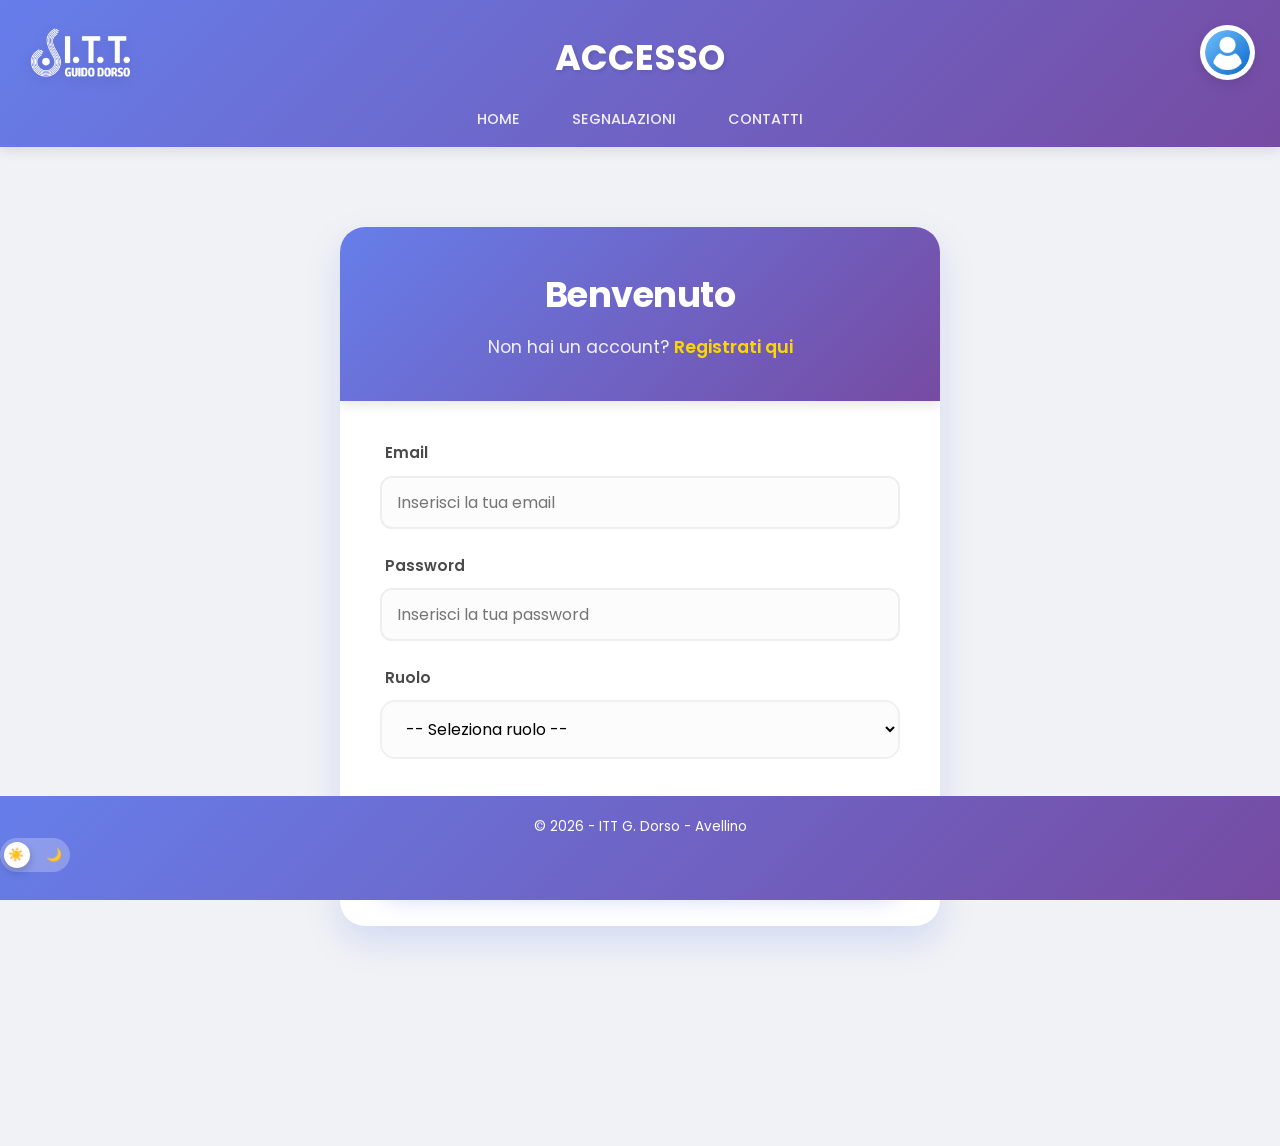
<file: vv7.2/accesso.html>
<!DOCTYPE html>
<html lang="it">
<head>
    <meta charset="UTF-8">
    <meta name="viewport" content="width=device-width, initial-scale=1.0">
    <title>Accedi | ITT Guido Dorso</title>
    
    <link rel="stylesheet" href="csss/stile.css">
    <link href="https://fonts.googleapis.com/css2?family=Poppins:wght@400;500;600&family=Roboto:wght@400;500&display=swap" rel="stylesheet">
    <script src="fileJS/theme.js"></script>
    <script src="fileJS/accedi.js" defer></script>
</head>
<body>

    <header>
        <section class="header-main">
            <a href="https://www.itisguidodorso.edu.it">
                <img src="immagini/logo.png" alt="Torna alla Home ITT Guido Dorso" class="logo-img">
            </a>
            <h1>ACCESSO</h1>
            <a href="account.html">
                <img id="header-profile-img" src="immagini/account.png" alt="Gestisci Account" class="account-img">
            </a>
        </section>
        <nav aria-label="Navigazione principale">
            <ul>
                <li><a href="home.html">HOME</a></li>
                <li><a href="selezioneSegn.html">SEGNALAZIONI</a></li>
                <li><a href="contatti.html">CONTATTI</a></li>
            </ul>
        </nav>
    </header>

    <main>
    <section class="login-container">
        <header class="form-header">
            <h2>Benvenuto</h2>
            <p>Non hai un account? <a href="account.html" style="color: var(--accent); font-weight: 600;">Registrati qui</a></p>
        </header>

        <form id="loginForm" onsubmit="Accedi(); return false;" style="padding: 40px;">
            <div class="form-group">
                <label for="email">Email</label>
                <input type="email" name="email" id="email" required placeholder="Inserisci la tua email" autocomplete="email">
            </div>

            <div class="form-group">
                <label for="password">Password</label>
                <input type="password" name="password" id="password" required placeholder="Inserisci la tua password" autocomplete="current-password">
            </div>

            <div class="form-group">
                <label for="ruolo">Ruolo</label>
                <select name="ruolo" id="ruolo" required>
                    <option value="" disabled selected>-- Seleziona ruolo --</option>
                    <option value="user">User</option>
                    <option value="admin">Admin</option>
                </select>
            </div>

            <div id="Errore" class="error-message"></div>

            <div class="button-group">
                <button type="submit" class="submit-btn">Accedi</button>
            </div>
        </form>
    </section>
</main>

    <footer>
        <p>&copy; 2026 - ITT G. Dorso - Avellino</p>
            <div class="theme-switch">
        <input type="checkbox" id="theme-toggle">
        <label for="theme-toggle" class="switch">
            <span class="icon sun">☀️</span>
            <span class="icon moon">🌙</span>
            <span class="slider"></span>

        </label>

    </div>
    </footer>

</body>
</html>
</file>
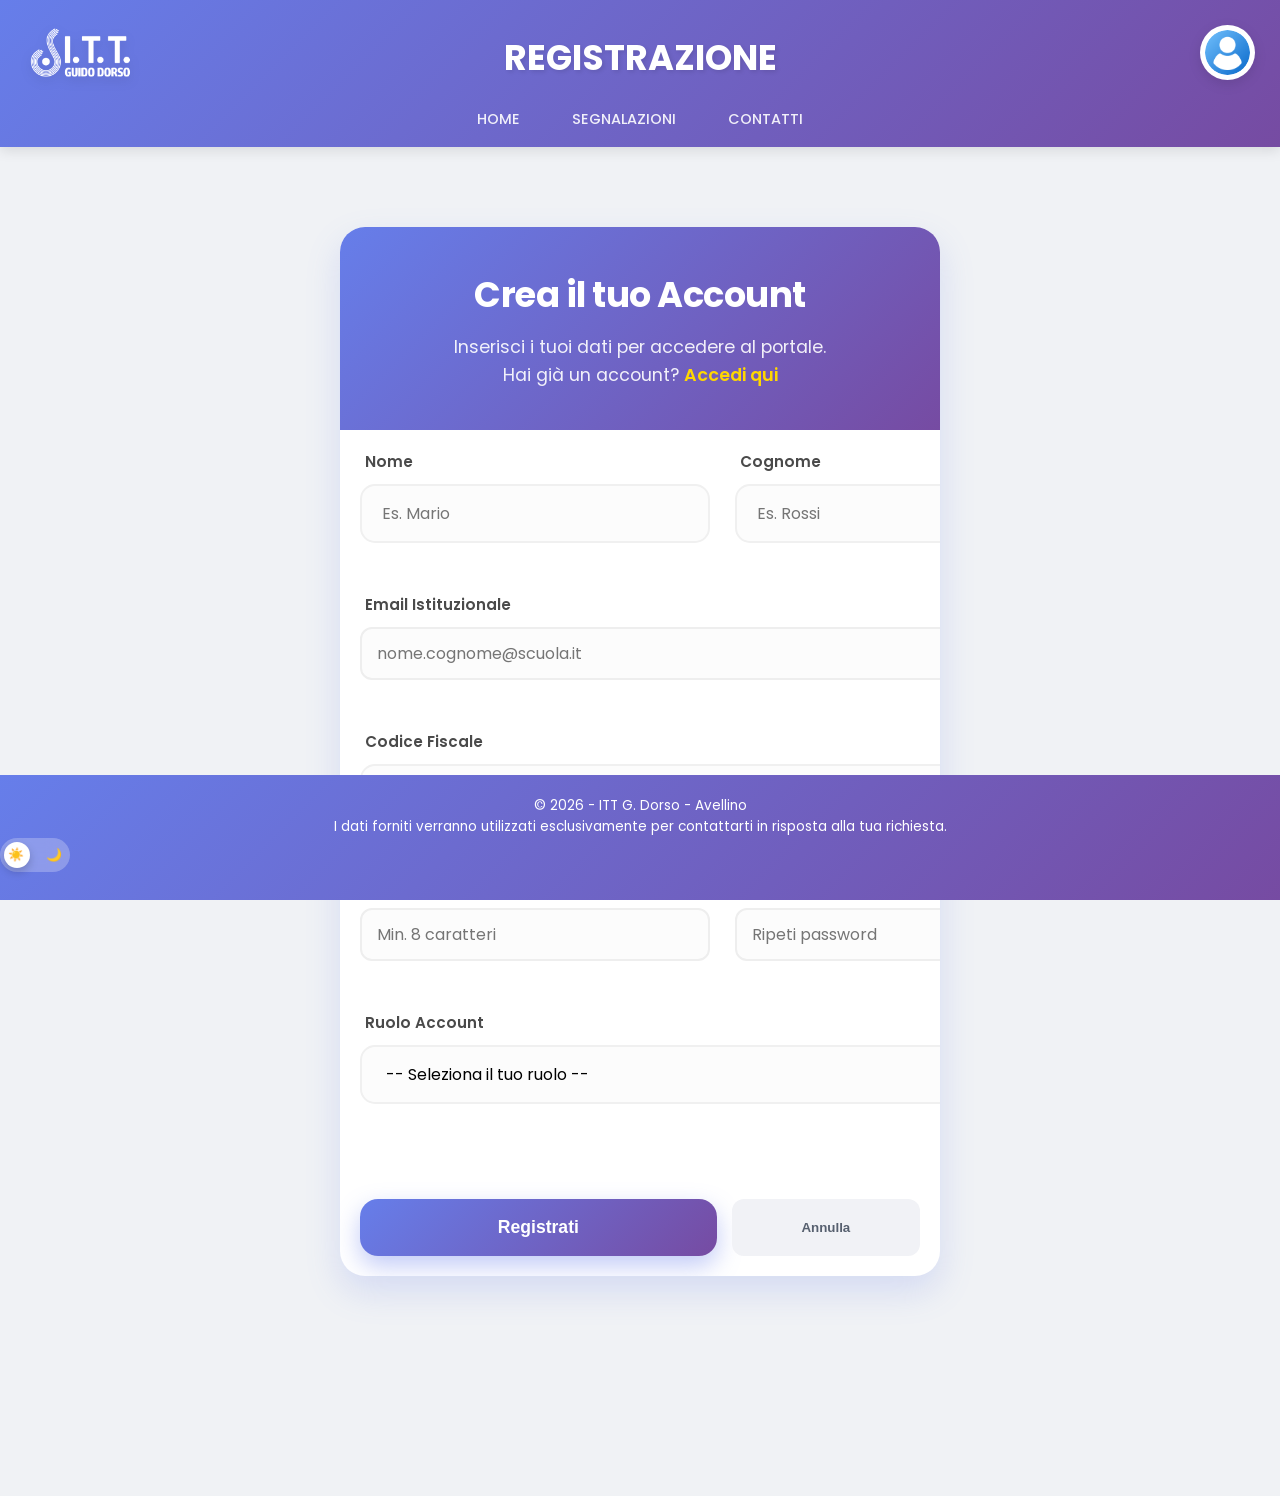
<file: vv7.2/account.html>
<!DOCTYPE html>
<html lang="it">
<head>
    <meta charset="UTF-8">
    <meta name="viewport" content="width=device-width, initial-scale=1.0">
    <title>Registrazione | ITT Guido Dorso</title>
    
    <link rel="stylesheet" href="csss/stile.css">
    <link href="https://fonts.googleapis.com/css2?family=Poppins:wght@400;500;600&family=Roboto:wght@400;500&display=swap" rel="stylesheet">
    <script src="fileJS/theme.js"></script>
    <script src="fileJS/registra.js" defer></script>
</head>
<body>

    <header>
        <div class="intestazione-principale">
            <a href="https://www.itisguidodorso.edu.it">
                <img src="immagini/logo.png" alt="Logo ITT" class="logo-img">
            </a>
            <h1>REGISTRAZIONE</h1>
            <a href="account.html">
                <img id="header-profile-img" src="immagini/account.png" alt="Profilo" class="account-img">
            </a>
        </div>
        <nav>
            <ul>
                <li><a href="home.html">HOME</a></li>
                <li><a href="selezioneSegn.html">SEGNALAZIONI</a></li>
                <li><a href="contatti.html">CONTATTI</a></li>
            </ul>
        </nav>
    </header>

    <main>
    <section class="register-container">
        <div class="form-header">
            <h2>Crea il tuo Account</h2>
            <p>Inserisci i tuoi dati per accedere al portale.</p>
            <p class="register-link">Hai già un account? <a href="accesso.html" style="color: var(--accent); font-weight: 600;">Accedi qui</a></p>
        </div>

        <form id="registrationForm" onsubmit="registrati(); return false;"  style="padding: 20px;">
            <div class="form-grid">
                <div class="form-group">
                    <label for="nome">Nome</label>
                    <input type="text" id="nome" name="nome" required placeholder="Es. Mario">
                </div>
                <div class="form-group">
                    <label for="cognome">Cognome</label>
                    <input type="text" id="cognome" name="cognome" required placeholder="Es. Rossi">
                </div>

                <div class="form-group full-width">
                    <label for="email">Email Istituzionale</label>
                    <input type="email" id="email" name="email" required placeholder="nome.cognome@scuola.it">
                </div>

                <div class="form-group full-width">
                    <label for="codice_fiscale">Codice Fiscale</label>
                    <input type="text" id="codice_fiscale" name="codice_fiscale" required placeholder="16 caratteri alfanumerici" maxlength="16"  pattern="^[a-zA-Z]{6}[0-9LMNPQRSTUV]{2}[a-zA-Z]{1}[0-9LMNPQRSTUV]{2}[a-zA-Z]{1}[0-9LMNPQRSTUV]{3}[a-zA-Z]{1}" style="text-transform: uppercase;">
                </div>

                <div class="form-group">
                    <label for="password">Password</label>
                    <input type="password" id="password" name="password" required placeholder="Min. 8 caratteri">
                </div>
                <div class="form-group">
                    <label for="confPassword">Conferma Password</label>
                    <input type="password" id="confPassword" name="confPassword" required placeholder="Ripeti password">
                </div>

                <div class="form-group full-width">
                    <label for="ruolo">Ruolo Account</label>
                    <select name="ruolo" id="ruolo" required>
                        <option value="" disabled selected>-- Seleziona il tuo ruolo --</option>
                        <option value="user">Studente / Personale (User)</option>
                        <option value="admin">Amministratore (Admin)</option>
                    </select>
                </div>
            </div>

            <div id="Errore" class="error-message"></div>

            <div class="button-group">
                <button type="submit" class="submit-btn">Registrati</button>
                <button type="reset" class="reset-btn">Annulla</button>
            </div>
        </form>
    </section>
</main>
    <footer>
        <p>&copy; 2026 - ITT G. Dorso - Avellino</p>
         <p>I dati forniti verranno utilizzati esclusivamente per contattarti in risposta alla tua richiesta.</p>
            <div class="theme-switch">
        <input type="checkbox" id="theme-toggle">
        <label for="theme-toggle" class="switch">
            <span class="icon sun">☀️</span>
            <span class="icon moon">🌙</span>
            <span class="slider"></span>

        </label>

    </div>
    </footer>

</body>
</html>
</file>
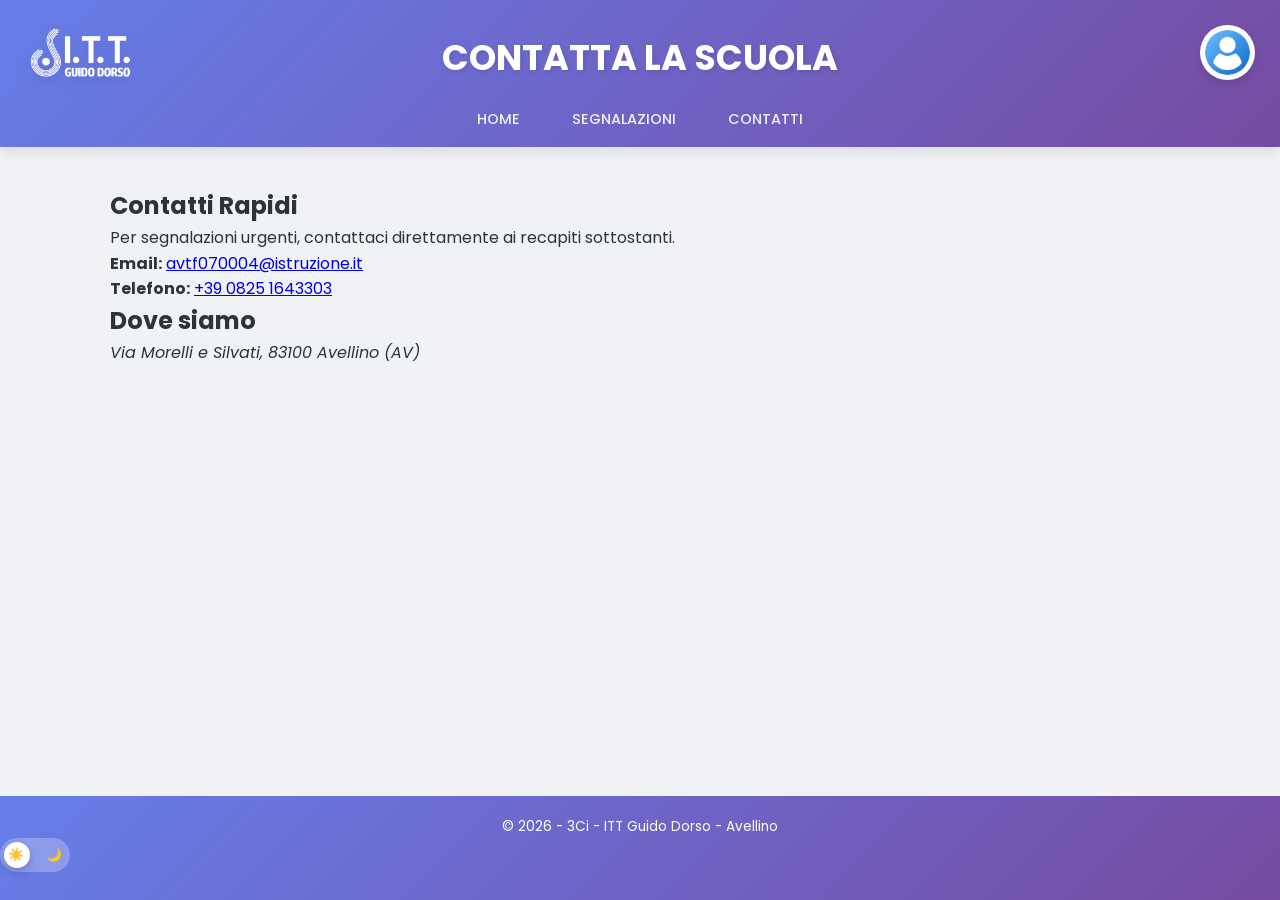
<file: vv7.2/contatti.html>
<!DOCTYPE html>
<html lang="it">
<head>
    <meta charset="UTF-8">
    <meta name="viewport" content="width=device-width, initial-scale=1.0">
    <title>Contatti | ITT Guido Dorso</title>
    
    <link rel="stylesheet" href="csss/stile.css">
    <link href="https://fonts.googleapis.com/css2?family=Roboto:wght@400;500&family=Poppins:wght@600&display=swap" rel="stylesheet">
    <script src="fileJS/theme.js"></script>
    <script src="fileJS/immaginiHeader.js" defer></script>
</head>
<body>

    <header>
        <div class="header-main">
            <a href="https://www.itisguidodorso.edu.it" aria-label="Torna al sito ufficiale dell'Istituto">
                <img src="immagini/logo.png" alt="Logo ITT Guido Dorso" class="logo-img">
            </a>
            
            <h1>CONTATTA LA SCUOLA</h1>

            <a href="account.html" aria-label="Vai alla gestione account">
                <img id="header-profile-img" src="immagini/account.png" alt="" role="presentation" class="account-img">
            </a>
        </div>

        <nav aria-label="Menu di navigazione principale">
            <ul>
                <li><a href="home.html">HOME</a></li>
                <li><a href="selezioneSegn.html">SEGNALAZIONI</a></li>
                <li><a href="contatti.html" aria-current="page">CONTATTI</a></li>
            </ul>
        </nav>
    </header>

    <main id="main-content">
        <section class="contatti-container" aria-labelledby="contacts-title">
            <h2 id="contacts-title">Contatti Rapidi</h2>
            <p>Per segnalazioni urgenti, contattaci direttamente ai recapiti sottostanti.</p>

            <ul class="recapiti-list" style="list-style: none; padding: 0;">
                <li>
                    <strong>Email:</strong> 
                    <a href="mailto:avtf070004@istruzione.it" aria-label="Invia un'email a avtf070004@istruzione.it">
                        avtf070004@istruzione.it
                    </a>
                </li>
                <li>
                    <strong>Telefono:</strong> 
                    <a href="tel:+ +39 0825 1643303" aria-label="Chiama il numero +39 0825 1643303">
                        +39 0825 1643303
                    </a>
                </li>
            </ul>
        </section>

        <section class="posizione-container" aria-labelledby="address-title">
            <h2 id="address-title">Dove siamo</h2>
            <address>
                Via Morelli e Silvati, 83100 Avellino (AV)
            </address>
            <iframe src="https://www.google.com/maps/embed?pb=!1m18!1m12!1m3!1d6029.718812085445!2d14.772894075853753!3d40.91882847136321!2m3!1f0!2f0!3f0!3m2!1i1024!2i768!4f13.1!3m3!1m2!1s0x133bcc6756617ce9%3A0x2223d68c84b0985!2sIstituto%20Tecnico%20Tecnologico%20%22Guido%20Dorso%22!5e0!3m2!1sit!2sit!4v1771589628952!5m2!1sit!2sit" width="400" height="250" style="border:0;" allowfullscreen="" loading="lazy" referrerpolicy="no-referrer-when-downgrade"></iframe>
        </section>
    </main>

    <footer>
        <section aria-label="Informazioni legali e privacy">
            <p>&copy; 2026 - 3Ci - ITT Guido Dorso - Avellino</p>
                <div class="theme-switch">
        <input type="checkbox" id="theme-toggle">
        <label for="theme-toggle" class="switch">
            <span class="icon sun">☀️</span>
            <span class="icon moon">🌙</span>
            <span class="slider"></span>

        </label>

    </div>
        </section>
    </footer>

</body>
</html>
</file>
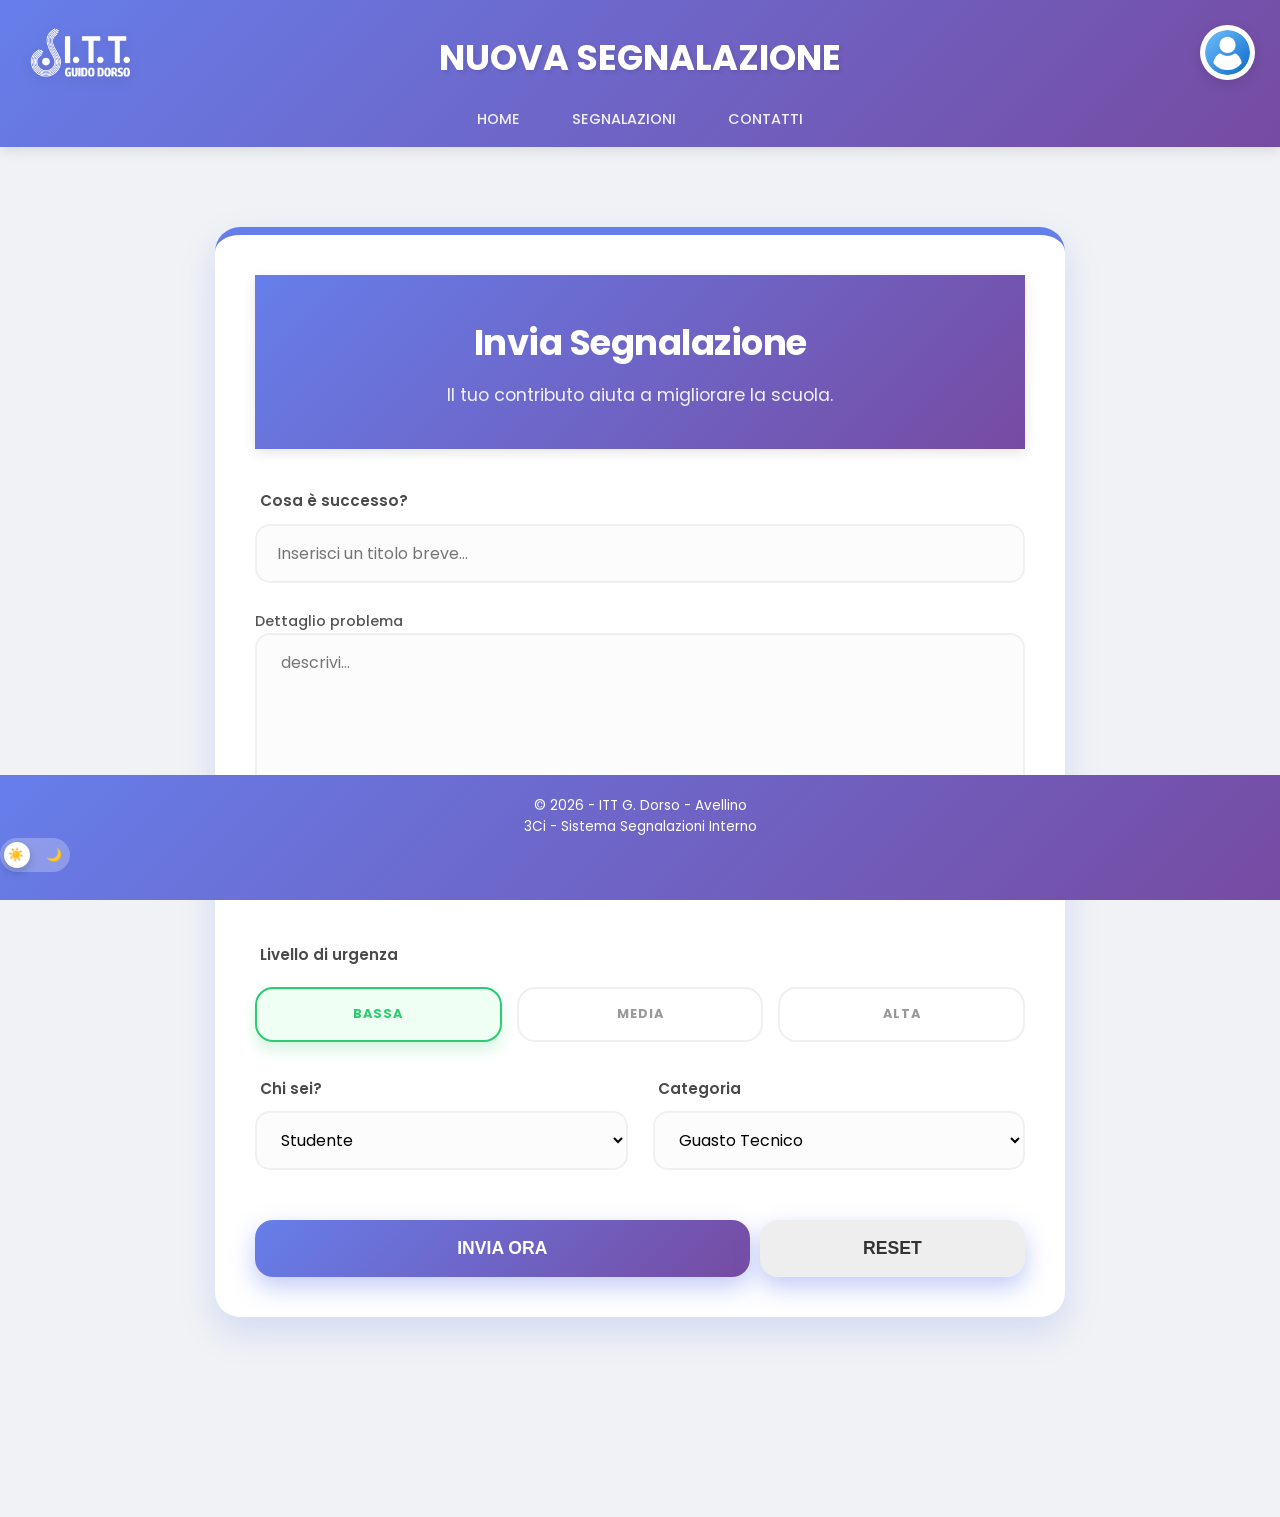
<file: vv7.2/segnalazioni.html>
<!DOCTYPE html>
<html lang="it">
<head>
    <meta charset="UTF-8">
    <meta name="viewport" content="width=device-width, initial-scale=1.0">
    <title>Crea Segnalazione | ITT G. Dorso</title>
    
    <link rel="stylesheet" href="csss/stile.css">
    <link href="https://fonts.googleapis.com/css2?family=Poppins:wght@400;500;600&family=Roboto:wght@400;500&display=swap" rel="stylesheet">
    <script src="fileJS/theme.js"></script>
    <script src="fileJS/testStorage.js" defer></script> 
    <script src="fileJS/immaginiHeader.js" defer></script>
</head>
<body>

    <header>
        <div class="header-main">
            <a href="https://www.itisguidodorso.edu.it">
                <img src="immagini/logo.png" alt="Logo ITT" class="logo-img">
            </a>
            <h1>NUOVA SEGNALAZIONE</h1>
            <a href="account.html">
                <img id="header-profile-img" src="immagini/account.png" alt="Profilo" class="account-img">
            </a>
        </div>
        <nav>
            <ul>
                <li><a href="home.html">HOME</a></li>
                <li><a href="selezioneSegn.html">SEGNALAZIONI</a></li>
                <li><a href="contatti.html">CONTATTI</a></li>
            </ul>
        </nav>
      
    </header>

    <main>
        <div class="form-container">
            <header class="form-header" style="text-align: center; margin-bottom: 40px;">
                <h2>Invia Segnalazione</h2>
                <p>Il tuo contributo aiuta a migliorare la scuola.</p>
            </header>

            <form onsubmit="sendForm(); return false;">
                
                <div class="form-group">
                    <label for="Title">Cosa è successo?</label>
                    <input type="text" id="Title" name="Title" list="suggerimenti" placeholder="Inserisci un titolo breve..." required>
                     <datalist id="suggerimenti">
                        <option value="Lim non funzionante.">
                        <option value="Pc rotto o mancante">
                        <option value="Connessione assente.">
                        <option value="Cavo HDMI/VGA rotto o mancante.">
                        <option value="Tende rotte o mancanti.">
                        <option value="Sedia rotta o mancante.">
                        <option value="Banco rotto o mancante.">
                        <option value="Finestra rotta o difettosa.">
                        <option value="Luci non funzionanti.">
                        <option value="Termosifone non funzionante.">
                        <option value="Perdita d'acqua.">
                        <option value="Mancanza di carta igienica.">
                        <option value="Sapone mancante.">
                        <option value="Mouse rotto o mancante.">
                        <option value="Tastiera rotto o mancante.">
                        <option value="PC non funzionante">
                        <option value="Mancanza gessetti/cancino">
                        <option value="Problema rete Wi-Fi">
                        <option value="Riscaldamento spento">
                        <option value="Altro"></option>
                    </datalist>
                    
                </div>
                <label for="Desc">Dettaglio problema</label>
                <textarea id="Desc" name="Desc" placeholder=" descrivi..." rows="5" cols="10" required></textarea>
             
                

                <div class="form-grid">
                    <div class="form-group">
                        <label for="Luogo">Dove?</label>
                        <select name="Luogo" id="Luogo" required>
                        <option  value="-- Seleziona un luogo --"placeholder>-- Seleziona un luogo --</option>
                        <optgroup label="Piano Terra">
                            <optgroup label="Classi">
                            <option value="T06-2Am">T06-2Am</option>
                            <option value="T4-3Am">T4-3Am</option>
                            <option value="t07-4Bm">t07-4Bm</option>
                            <option value="T3-3Bm">T3 -3Bm</option>
                            <option value="T4-3Am">T4-3Am</option>
                            <option value="T08-5Bm">t08-5Bm</option>
                            <option value="T45-2Bm">T45-2Bm</option>
                            <option value="T44-1Ail">T44-1Ail</option>
                            <option value="T43-1Am/5am">t43-1Am/5am</option>
                            <option value="T32-2Al (cad)">t32-2Al(cad)</option>
                            <option value="T44-1Ail">T44-1Ail</option>
                            <option value="T42-2Al/4Al">T42-2Al</option>
                            <option value="T41-1Bm/3Am">T41-1Bm/3Am</option>
                            <option value="T40-1Bi/4Al">T40-1Bi/4Al</option>
                            <option value="T38-1Aee/3Al">T38-1Aee/3Al</option>
                            <option value="T39-2Bi/5Al">t39-2Bi/5Al</option>
                            <option value="T56-1Bee">t56-1Bee</option>
                            <option value="T59-5Cm">t59 -5Cm</option>
                            <option value="T67-4Al">t67-4Al</option>
                            <option value="T66-4Am">t66-4Am</option>
                            </optgroup>
                            <optgroup label="Bagni">
                            <option value="T10-WC Donne">T10-Wc donne</option>
                            <option value="T12-Wc donne (docenti)">T12-Wc donne (docenti)</option>
                            <option value="T11-Wc uomini (docenti)">T11-Wc uomini (docenti)</option>
                            <option value="t13-Wc uomini">T13-Wc uomini</option>
                            <option value="T30-Wc uomo">T30-Wc uomo</option>
                            <option value="t31-Wc donna">T31-Wc donna</option>
                            <option value="Wc -1">Wc - 1</option>
                            </optgroup>
                                <optgroup label="Laboratori e altro">
                                    <option value="13-Bis(Laboratorio logistica)">13-Bis(Laboratorio logistica)</option>
                                    <option value="T05-Laboratorio meccanico sistemi">T05-Laboratorio meccanico sistemi</option>
                                    <option value="T2-Laboratorio m.m">T2-Laboratorio m.m</option>
                                    <option value="T46-Laboratorio di chimica">T46-Laboratorio di chimica</option>
                                    <option value="Laboratorio biotecnologie">Laboratorio biotecnologie</option>
                                    <option value="T21-Bar">T21-Bar</option>
                                    <option value="T18-Deposito materiale">T18-Deposito materiale</option>
                                    <option value="T46-Laboratorio di chimica">T46-Laboratorio di chimica</option>
                                    <option value="T17-Interuttore elettrico generale">T17-Interuttore elettrico generale </option>
                                    <option value="T23-Magazzino pulizie">T23-Magazzino pulizie</option>
                                    <option value="T00-Ascensori">T00-Ascensore</option>
                                    <option value="T25-Deposito">T25-Deposito</option>
                                    <option value="T28-Deposito">T28-Deposito</option>
                                    <option value="T29-Deposito">T29-Deposito</option>
                                    <option value="T71-Deposito">T71-Deposito</option>
                                    <option value="T37-Ee2">T37-Ee2</option>
                                </optgroup>
                        </optgroup>
                        <optgroup label="Primo piano">
                            <optgroup label="Classi">
                                <option value="1.02-4Bl">1.02-4Bl</option>
                                <option value="1.03-2Bl">1.03-2Bl</option>
                                <option value="1.08-1Ab">1.08-1Ab</option>
                                <option value="1.09-3Ab">1.09-3Ab</option>
                                <option value="1.10-4Ab">1.10-4Ab</option>
                                <option value="1.12-5Bb">1.12-5Bb</option>
                                <option value="1.13-5Al">1.13-5Al</option>
                                <option value="1.02-4Bl">1.02-4Bl</option>   
                                <option value="1.02-4Bl">1.02-4Bl</option>
                                <option value="1.08-1Ab">1.08-1Ab</option>
                            </optgroup>
                                <optgroup label="Segreteria e uffici">
                                    <option value="1.24/1.25-Vice-presidenza">1.24/25 -Vice-presidenza</option>
                                    <option value="1.15-Direttore amministrativo">1.15-Direttore amministrativo</option>
                                    <option value="1.23-Wc segretaria">1.23-Wc segretaria</option>
                                    <option value="1.16-Ufficio amministrativo ">1.16-Ufficio amministrativo</option>
                                    <option value="1.21-Sportello d'ascolto">1.21-Sportello d'ascolto</option>
                                    <option value="1.20-Segretaria">1.20-Segretaria</option>
                                    <option value="1.19-Ufficio tecnico">1.19-Ufficio tecnico</option>
                                    <option value="1.17-Ufficio didattico">1.17-Ufficio didattico</option>
                                    <option value="1.05- Wc uomini(docenti)">1.05 -Wc uomini(docenti)</option>
                                    <option value="1.06-Wc uomini">1.06-Wc uomini </option>
                                    <option value="1.35-Wc donne (docenti)">1.35-Wc donne (docenti)</option>
                                    <option value="1.30-Wc donne">1.30 Wc donne</option>
                                    <option value="1.31-Aula docenti">1.31-Aula-Docenti</option>
                                    <option value="1.34-Ascensore">1.34-Ascensore</option>
                                    <option value="1.26-Presidenza">1.26-Presidenza</option>
                                </optgroup>
                                <optgroup label="Bagno">
                                    <option value="1.27-Wc donne">1.27-Wc donne</option>
                                    <option value="bagno_02">02-bagno</option>
                                    <option value="bagno_03">03-bagno</option>
                                    <option value="bagno_1.8">1.8-bagno</option>
                                </optgroup>
                        </optgroup>
                        <optgroup label="Secondo piano">
                            <optgroup label="Classi">
                                <option value="2.17-4Ai">2.17-4Ai</option>
                                <option value="2.17 bis-5Aen">2.17 bis-5Aen</option>
                                <option value="2.39-3Ai">2.39-3Ai</option>
                                <option value="2.38-5Bi">2.38-5Bi</option>
                                <option value="2.33-3Bi">2.33-3Bi</option>
                                <option value="2.22bis-3Aen">2.22 bis-3Aen</option>
                                <option value="2.33-3Bi">2.33 - Bi</option>
                                <option value="2.18-1Ci">2.18-1Ci</option>
                                <option value="2.20-2Ai">2.20-2Ai</option>
                                <option value="2.19-1Ai">2.19-1Ai</option>
                                <option value="2.21-4Bi">2.21-4Bi</option>
                                <option value="2.22-4Aet">2.22 -4Aet</option>
                                <option value="2.22 B1-3Aen">2.22 B1-3Aen</option>
                                <option value="2.11-4Aen">2.11-4Aen</option>
                                <option value="2.12 - 4ci">2.12-4Ci</option>
                                <option value="2.13-3Ci">2.13-3Ci</option>
                                <option value="2.14-3Di">2.14-3Di</option>
                                <option value="2.15-2Ci">2.15-2Ci</option>
                                <option value="2.16-2Di">2.16-2Di</option>
                                <option value="2.04-5Ci">2.04-5Ci</option>
                                <option value="2.03-5Ai">2.03-5Ai</option>
                                <option value="2.02-3Aet">2.02 -3Aet</option>
                                <option value="2.01-2Ail">2.01-2Ail</option>
                            </optgroup>
                            <optgroup label="laboratori">
                                <option value="2.22 bis-Laboratorio Green">2.22 bis-Laboratorio Green</option>
                                <option value="2.28-Sala multimediale">2.28-Sala multimediale</option>
                                <option value="2.24-Elettronica 3">2.24-Elettronica 3</option>
                                <option value="2.29-IT1">2.29-IT1</option>
                                <option value="2.30-IT2">2.30 - IT2</option>
                                <option value="2.23-IT3">2.23-IT3</option>
                                <option value="2.31-Ee1">2.31-Ee1</option>
                                <option value="2.32-Laboratorio Fisica">2.32-Laboratorio Fisica</option>

                            </optgroup>
                            <optgroup label="Bagno">
                                <option value="2.37-Wc docenti">2.37-Wc docenti</option>
                                <option value="2.36-Wc uomini">2.36-Wc uomini</option>
                                <option value="2.35-Wc donne">2.35-Wc donne</option>
                                <option value="2.34-Wc disabili">2.34-Wc disabili</option>
                                <option value="2.08-Wc uomini">2.08 Wc uomini</option>
                                <option value="2.06-Wc donne">2.06 - Wc donne</option>
                                <option value="2.07-Wc uomini (docenti)">Wc uomini (docenti)</option>
                            </optgroup>
                        </optgroup>
                            <optgroup label="Altro">
                            <option value="Auditoriam">Auditorium</option>
                            <option value="Palestra">Palestra</option>
                            </optgroup>
                        </select>
                    </div>

                    <div class="form-group">
                        <label for="data">Quando?</label>
                        <input type="date" id="data" name="data" required>
                    </div>
                </div>

                <div class="form-group">
                    <label>Livello di urgenza</label>
                    <div class="gravity-selector">
                        <input type="radio" id="bassa" name="Gravita" value="Bassa" checked>
                        <label for="bassa" class="label-bassa">BASSA</label>

                        <input type="radio" id="media" name="Gravita" value="Media">
                        <label for="media" class="label-media">MEDIA</label>

                        <input type="radio" id="alta" name="Gravita" value="Alta">
                        <label for="alta" class="label-alta">ALTA</label>
                    </div>
                </div>

                <div class="form-grid">
                    <div class="form-group">
                        <label for="Ruolo">Chi sei?</label>
                        <select id="Ruolo" name="Ruolo" required>
                            <option value="STUDENTE">Studente</option>
                            <option value="DOCENTE">Docente</option>
                            <option value="COLLABORATORE">Collaboratore / ATA</option>
                            <option value="Segreteria">Segreteria</option>
                            <option value="Dirigente">Dirigente</option>
                        </select>
                    </div>

                    <div class="form-group">
                        <label for="Type">Categoria</label>
                        <select id="Type" name="Type" required>
                            <option value="Guasto">Guasto Tecnico</option>
                            <option value="Mancanza">Mancanza Materiale</option>
                            <option value="Problema">Problema Generale</option>
                            <option value="Richiesta">Richiesta di miglioramento</option>
                            <option value="Sicurezza">Sicurezza</option>
                            <option value="ScarsaManutenzione">Scarsa manutenzione</option>
                            <option value="Altro">Altro</option>
                        </select>
                    </div>
                </div>

                <div style="display: flex; gap: 10px;">
                    <button type="submit" class="submit-btn" style="flex: 2;">INVIA ORA</button>
                    <button type="reset" class="submit-btn" style="flex: 1; background: #eee; color: #333;">RESET</button>
                </div>
            </form>
        </div>
    </main>

    <footer>
        <p>&copy; 2026 - ITT G. Dorso - Avellino</p>
        <p>3Ci - Sistema Segnalazioni Interno</p>
            <div class="theme-switch">
        <input type="checkbox" id="theme-toggle">
        <label for="theme-toggle" class="switch">
            <span class="icon sun">☀️</span>
            <span class="icon moon">🌙</span>
            <span class="slider"></span>

        </label>

    </div>
    </footer>

</body>
</html>
</file>
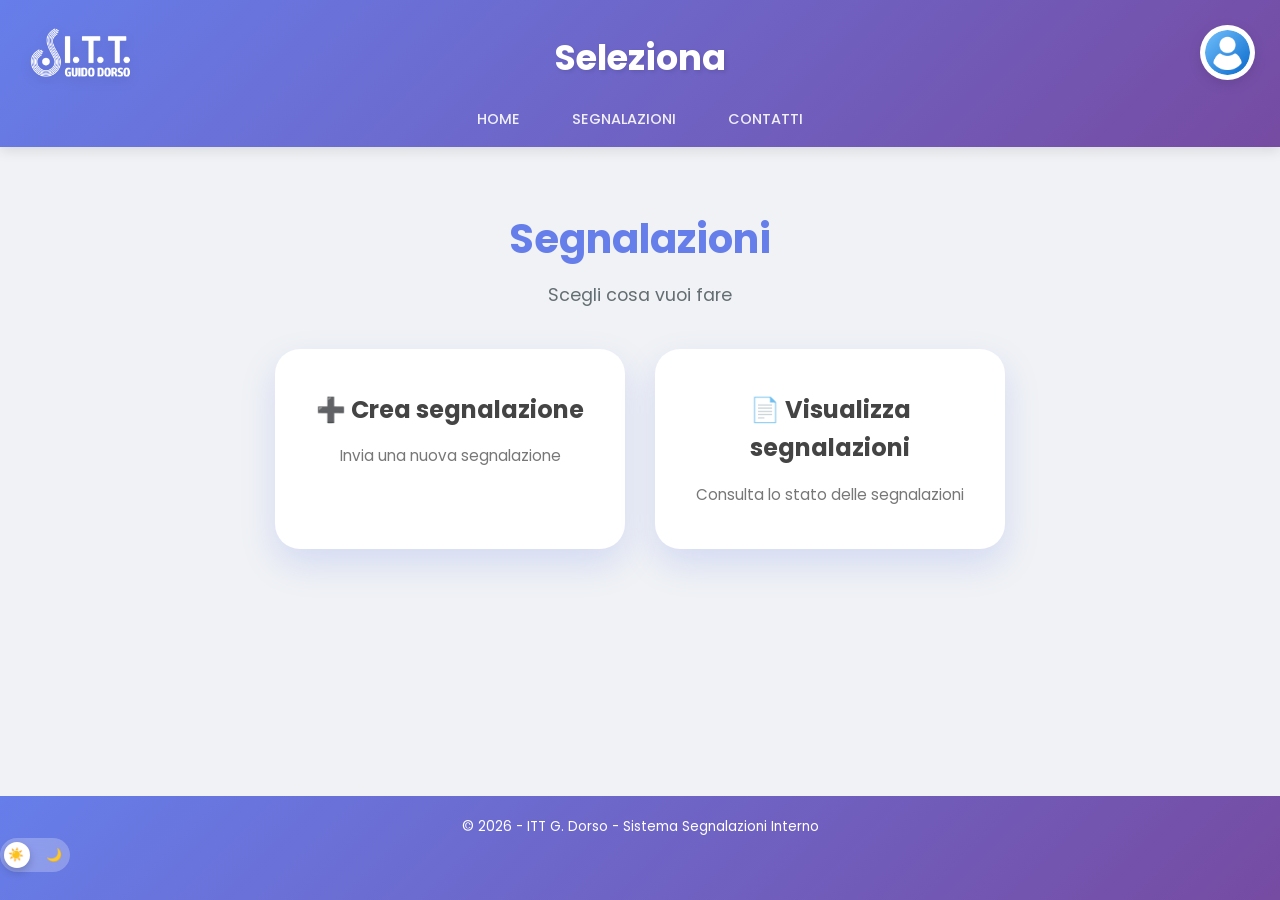
<file: vv7.2/selezioneSegn.html>
<!DOCTYPE html>
<html lang="it">
<head>
    <meta charset="UTF-8">
    <meta name="viewport" content="width=device-width, initial-scale=1.0">  
    <title>SELEZIONE SEGNALAZIONI</title>
     <link rel="stylesheet" href="csss/stile.css">
    <link href="https://fonts.googleapis.com/css2?family=Roboto:wght@400;500&family=Poppins:wght@600&display=swap" rel="stylesheet">
     <script src="fileJS/immaginiHeader.js"></script>
     <script src="fileJS/theme.js"></script>
</head>
<body>
    <header>
        <h1>Seleziona</h1>
        <a href="account.html"><img id="header-profile-img" src="immagini/account.png" alt="Account" class="account-img"> </a>
        <a href="https://www.itisguidodorso.edu.it"><img src="immagini/logo.png" alt="Logo" class="logo-img"> </a>
        <nav>
            <ul>
                <li><a href="home.html">HOME</a></li>
                <li><a href="selezioneSegn.html">SEGNALAZIONI</a></li>
                <li><a href="contatti.html">CONTATTI</a></li>
            </ul>
        </nav>
    </header>

<main class="container">
  <h2>Segnalazioni</h2>
  <p>Scegli cosa vuoi fare</p>

  <div class="action-grid">
    <a href="segnalazioni.html" class="action-card">
      <h3>➕ Crea segnalazione</h3>
      <p>Invia una nuova segnalazione</p>
    </a>

    <a href="viewSegnalazione.html" class="action-card">
      <h3>📄 Visualizza segnalazioni</h3>
      <p>Consulta lo stato delle segnalazioni</p>
    </a>
  </div>
</main>



    
    <footer>
        &copy; 2026 - ITT G. Dorso - Sistema Segnalazioni Interno
            <div class="theme-switch">
        <input type="checkbox" id="theme-toggle">
        <label for="theme-toggle" class="switch">
            <span class="icon sun">☀️</span>
            <span class="icon moon">🌙</span>
            <span class="slider"></span>

        </label>

    </div>
    </footer>
</body>
</html>
</file>
<file: csss/stile.css>
/* ========== VARIABILI E RESET ========== */
:root {
    --grad-primary: linear-gradient(135deg, #667eea 0%, #764ba2 100%);
    --grad-hover: linear-gradient(135deg, #764ba2 0%, #667eea 100%);
    --white: #ffffff;
    --text-dark: #2d3436;
    --text-light: #636e72;
    --accent: #FFD700;
    --shadow-card: 0 15px 35px rgba(102, 126, 234, 0.2);
    --transition: all 0.3s ease;
}

* { margin: 0; padding: 0; box-sizing: border-box; }

body {
    font-family: 'Poppins', sans-serif;
    background-color: #f0f2f5;
    color: var(--text-dark);
    line-height: 1.6;
}

/* ========== HEADER (Struttura ) ========== */
header {
    background: var(--grad-primary);
    color: var(--white);
    padding: 30px 20px 15px;
    position: relative;
    text-align: center;
    box-shadow: 0 4px 12px rgba(0,0,0,0.1);
}

header h1 {
    font-size: 2.2rem;
    margin-bottom: 20px;
    padding: 0 120px; /* Evita sovrapposizioni con i loghi */
    text-shadow: 2px 2px 4px rgba(0,0,0,0.1);
}

.logo-img {
    position: absolute;
    top: 25px;
    height: 55px;
    width: auto;
    transition: var(--transition);
    filter: drop-shadow(0 4px 6px rgba(0,0,0,0.1));
}

.logo-img { left: 25px; }
.account-img { 
  position: absolute;
  top: 25px;
  right: 25px;
  width: 55px;
  height: 55px;
  border-radius: 50%;
  object-fit: cover; 

  background: var(--white);
  padding: 3px;
  border: 2px solid rgba(255, 255, 255, 0.5);
  transition: var(--transition);
  filter: drop-shadow(0 4px 6px rgba(0, 0, 0, 0.1));
  cursor: pointer;
}


header img:hover { transform: scale(1.1) rotate(2deg); }

/* Navigazione */
nav ul {
    list-style: none;
    display: flex;
    justify-content: center;
    gap: 20px;
    margin-top: 10px;
}

nav a {
    color: rgba(255,255,255,0.9);
     text-decoration: none;
      font-weight: 500;
      text-transform: uppercase;
      font-size: 0.9rem;
      padding: 8px 16px;
      border-radius: 20px;
      transition: var(--transition);
}

nav a:hover {
    background: rgba(255,255,255,0.2);
    color: var(--accent);
}

/* ========== MAIN & HOME SECTION ========== */
main {
    padding: 40px 20px 100px;
    max-width: 1100px;
    margin: 0 auto;
}

.description-section {
    background: var(--white);
    padding: 50px;
    border-radius: 25px;
    box-shadow: var(--shadow-card);
    border-left: 8px solid #667eea;
}

.description-section h2 {
    font-size: 2rem;
    color: #667eea;
    margin: 30px 0 15px;
    font-family: 'Poppins', sans-serif;
}

.description-section h2:first-child { margin-top: 0; }

.description-section p {
    color: var(--text-light);
    font-size: 1.1rem;
    margin-bottom: 20px;
    text-align: justify;
}

.description-section strong {
    color: #764ba2;
}

/* ========== IMMAGINI ========== */
.image-container {
    text-align: center;
    margin-top: 40px;
}

.itt-image {
    width: 100%;
    max-width: 800px;
    border-radius: 20px;
    box-shadow: 0 10px 25px rgba(0,0,0,0.1);
    transition: var(--transition);
}

.itt-image:hover {
    transform: translateY(-8px);
    box-shadow: 0 15px 35px rgba(102, 126, 234, 0.3);
}

/* ========== FOOTER ========== */
footer {
    background: var(--grad-primary);
    color: var(--white);
    text-align: center;
    padding: 20px 0;
    position: fixed;
    bottom: 0;
    width: 100%;
    font-size: 0.85rem;
    z-index: 100;
}

/* ========== RESPONSIVE ========== */
@media (max-width: 768px) {
    header h1 { font-size: 1.4rem; padding: 0 70px; }
    .logo-img, .account-img { height: 40px; top: 20px; }
    .description-section { padding: 25px; }
    nav ul { gap: 10px; }
    nav a { font-size: 0.8rem; padding: 5px 10px; }
}
/* ========== AZIONI - SELEZIONE SEGNALAZIONI ========== */

/* Contenitore principale della pagina selezione */
.container {
    padding: 60px 20px 120px; /* Spazio per non toccare il footer */
    text-align: center;
    max-width: 1000px;
    margin: 0 auto;
}

.container h2 {
    font-size: 2.5rem;
    color: #667eea;
    margin-bottom: 10px;
    font-family: 'Poppins', sans-serif;
}

.container p {
    color: var(--text-light);
    font-size: 1.1rem;
    margin-bottom: 40px;
}
/* Griglia che affianca le due opzioni */
.action-grid {
    display: flex;
    justify-content: center;
    gap: 30px;
    flex-wrap: wrap; /* Le mette una sotto l'altra su cellulare */
}

/* Stile delle card (Crea e Visualizza) */
.action-card {
    background: var(--white);
    text-decoration: none; /* Rimuove la sottolineatura del link */
    color: var(--text-dark);
    padding: 40px 30px;
    width: 350px;
    border-radius: 25px;
    box-shadow: var(--shadow-card);
    border: 2px solid transparent;
    transition: var(--transition);
    display: flex;
    flex-direction: column;
    align-items: center;
}

/* Titolo della card */
.action-card h3 {
    font-size: 1.5rem;
    margin-bottom: 15px;
    color: #444;
}

/* Paragrafo della card */
.action-card p {
    font-size: 0.95rem;
    color: #777;
    margin-bottom: 0;
}

/* Effetto al passaggio del mouse */
.action-card:hover {
    transform: translateY(-10px);
    border-color: #667eea;
    background: linear-gradient(to bottom, #ffffff, #f8f9ff);
    box-shadow: 0 20px 40px rgba(102, 126, 234, 0.3);
}

.action-card:hover h3 {
    color: #667eea;
}

/* ========== RESPONSIVE PER SELEZIONE ========== */
@media (max-width: 768px) {
    .action-card {
        width: 100%; /* Su mobile occupano tutta la larghezza */
        max-width: 400px;
        padding: 30px 20px;
    }
    
    .container h2 {
        font-size: 1.8rem;
    }
}
/* ========== FORM DI ACCESSO E REGISTRAZIONE ========== */

/* Contenitori principali */
/* Container principale: deve avere overflow hidden per tagliare gli angoli dell'header */
.register-container, .login-container {
    background: var(--white);
    max-width: 600px;
    margin: 40px auto 120px;
    padding: 0 !important; /* Rimuove lo spazio bianco tra header e bordo */
    border-radius: 25px;
    box-shadow: var(--shadow-card);
    overflow: hidden;
    border: none;
}

/* L'intestazione sfumata (come nella prima foto) */
.form-header {
    background: var(--grad-primary);
    padding: 50px 30px; /* Padding generoso per simmetria */
    text-align: center;
    color: var(--white);
}

.form-header h2 {
    font-family: 'Poppins', sans-serif;
    font-weight: 700; /* Font grassetto come in foto */
    font-size: 2.5rem;
    margin-bottom: 10px;
    letter-spacing: -0.5px;
    color: #ffffff !important;
}

.form-header p {
    font-family: 'Poppins', sans-serif;
    font-weight: 400;
    font-size: 1.1rem;
    color: rgba(255, 255, 255, 0.9);
    margin: 0;
}

/* Link colorato (es. "Registrati qui" o "Accedi qui") */
.form-header a {
    color: var(--accent) !important; /* Giallo brillante come nella foto */
    font-weight: 600;
    text-decoration: none;
}

/* Corpo del Form */
#registrationForm, #loginForm {
    padding: 40px; /* Spazio interno uguale su tutti i lati */
}

.form-group label {
    font-weight: 600; /* Label più scure e leggibili */
    color: var(--text-dark);
    margin-bottom: 8px;
    display: block;
}

/* Griglia per i campi (usata nella registrazione) */


.full-width {
    grid-column: span 2; /* I campi email, CF e Ruolo occupano tutta la riga */
}

/* Stile Input e Label */
.form-group {
    display: flex;
    flex-direction: column;
    text-align: left;
}
textarea#Desc {
    width: 100%;
    padding: 15px 20px;
    border: 2px solid #f0f0f0;
    border-radius: 15px;
    background: #fcfcfc;
    font-family: inherit;
    font-size: 1rem;
    resize: vertical; /* Permette all'utente di allungarlo ma non allargarlo */
    transition: all 0.3s ease;
}

textarea#Desc:focus {
    outline: none;
    border-color: #667eea;
    background-color: #fff;
}

label {
    font-weight: 500;
    margin-bottom: 8px;
    color: #555;
    font-size: 0.9rem;
}

input[type="text"],
input[type="email"],
input[type="password"],
select {
    padding: 12px 15px;
    border: 2px solid #eee;
    border-radius: 12px;
    font-family: inherit;
    font-size: 1rem;
    transition: var(--transition);
    background-color: #fcfcfc;
}

input:focus, select:focus {
    outline: none;
    border-color: #667eea;
    background-color: #fff;
    box-shadow: 0 0 8px rgba(102, 126, 234, 0.2);
}

/* Messaggi di errore */
.error-message {
    color: #ff4757;
    font-size: 0.85rem;
    margin: 15px 0;
    text-align: center;
    min-height: 20px;
}

/* Bottoni nei Form */
.button-group {
    display: flex;
    gap: 15px;
    margin-top: 25px;
}

.btn-primary, .submit-btn {
    flex: 2;
    background: var(--grad-primary);
    color: white;
    border: none;
    padding: 14px;
    border-radius: 12px;
    font-weight: 600;
    cursor: pointer;
    transition: var(--transition);
    font-size: 1rem;
}

.btn-secondary, .reset-btn {
    flex: 1;
    background: #f1f2f6;
    color: #57606f;
    border: none;
    padding: 14px;
    border-radius: 12px;
    font-weight: 600;
    cursor: pointer;
    transition: var(--transition);
}

.btn-primary:hover, .submit-btn:hover {
    transform: translateY(-2px);
    box-shadow: 0 5px 15px rgba(102, 126, 234, 0.4);
}

.btn-secondary:hover, .reset-btn:hover {
    background: #dfe4ea;
}

/* ========== RESPONSIVE ========== */
@media (max-width: 600px) {
    .form-grid {
        grid-template-columns: 1fr; /* Una sola colonna su cellulare */
    }
    .full-width {
        grid-column: span 1;
    }
    .register-container, .login-container {
        padding: 25px;
        margin: 20px;
    }
    .button-group {
        flex-direction: column;
    }
    
}
/* ========== PAGINA VISUALIZZA SEGNALAZIONI ========== */
.view-container {
    background: var(--white);
    max-width: 800px;
    margin: 40px auto 100px;
    padding: 40px;
    border-radius: 25px;
    box-shadow: var(--shadow-card);
    border-top: 8px solid #667eea;
    min-height: 300px; /* Altezza minima se non ci sono dati */
}

.data-view-form {
    margin: 20px 0;
    padding: 20px;
    background: #f9f9f9;
    border-radius: 15px;
    border: 1px solid #eee;
}

.data-view-form input, 
.data-view-form textarea, 
.data-view-form div.riga-dati {
    width: 100%;
    margin-bottom: 15px;
    background: #fff;
    padding: 10px;
    border: 1px solid #ddd;
    border-radius: 8px;
    color: #555;
}

.center-buttons {
    justify-content: center;
    margin-top: 30px;
}

.center-buttons a {
    text-align: center;
    text-decoration: none;
    display: inline-block;
    min-width: 150px;
}

/* Responsive */
@media (max-width: 768px) {
    .view-container {
        margin: 20px;
        padding: 20px;
    }
}

/* ========== PAGINA CREA SEGNALAZIONE ========== */
.form-container {
    max-width: 850px;
    margin: 40px auto 100px;
    padding: 40px;
    border-radius: 25px;
    background: var(--white);
    box-shadow: var(--shadow-card);
    border-top: 8px solid #667eea;
}

.gravity-selector {
    display: flex;
    gap: 15px;
    margin-top: 10px;
}

.gravity-selector input[type="radio"] {
    display: none;
}

.gravity-selector label {
    flex: 1;
    text-align: center;
    padding: 12px;
    border-radius: 12px;
    cursor: pointer;
    font-weight: 600;
    font-size: 0.85rem;
    border: 2px solid #eee;
    background: #fdfdfd;
    transition: var(--transition);
}

.gravity-selector label:hover {
    transform: translateY(-2px);
    box-shadow: 0 4px 8px rgba(0, 0, 0, 0.05);
}

@media (max-width: 600px) {
    .gravity-selector {
        flex-direction: column;
    }
    .form-container {
        padding: 25px;
        margin: 15px;
    }
}

/* ========== RE-STYLING FORM SEGNALAZIONI (PREMIUM) ========== */
/* Restyling dell'intestazione per simmetria */
.form-header {
    background: var(--grad-primary);
    padding: 40px 20px; /* Spazio uniforme sopra e sotto il testo */
    margin: 0; /* Rimuoviamo i margini negativi che creavano asimmetria */
    text-align: center;
    color: var(--white);
}

.form-header h2 {
    font-size: 2.2rem;
    font-weight: 700;
    margin-bottom: 10px;
    color: #ffffff !important;
}

/* Container del form */
.register-container, .login-container {
    background: var(--white);
    max-width: 600px;
    margin: 40px auto 120px;
    padding: 0; /* Importante: 0 per far aderire l'header ai bordi */
    border-radius: 25px;
    box-shadow: var(--shadow-card);
    overflow: hidden; /* Taglia gli angoli dell'header per seguire il raggio del container */
    border-top: none; /* Rimuoviamo il bordo colorato se usiamo l'header sfumato */
}

/* Spaziatura del corpo del form */
#registrationForm, #loginForm {
    padding: 40px; /* Spazio generoso e uguale su tutti i lati del modulo */
}

.form-group {
    margin-bottom: 25px;
}

.form-group label {
    display: block;
    font-weight: 600;
    margin-bottom: 10px;
    color: #4a4a4a;
    font-size: 0.95rem;
    padding-left: 5px;
}

input[type="text"], 
input[type="date"], 
select, 
input[list] {
    width: 100%;
    padding: 15px 20px;
    border: 2px solid #f0f0f0;
    border-radius: 15px;
    background: #fcfcfc;
    font-size: 1rem;
    transition: all 0.3s ease;
}

.form-grid {
    display: grid;
    grid-template-columns: 1fr 1fr;
    gap: 25px;
    margin-bottom: 25px;
}

/* SELETTORE GRAVITÀ (CHIPS) */
.gravity-selector label {
    display: flex;
    align-items: center;
    justify-content: center;
    padding: 15px;
    border-radius: 18px;
    border: 2px solid #f0f0f0;
    background: #fff;
    cursor: pointer;
    font-weight: 700;
    font-size: 0.8rem;
    letter-spacing: 1px;
    transition: all 0.3s cubic-bezier(0.4, 0, 0.2, 1);
    color: #999;
}

#bassa:checked + label { 
    border-color: #2ecc71; 
    color: #2ecc71; 
    background: #f0fff4; 
    box-shadow: 0 8px 15px rgba(46, 204, 113, 0.2); 
}
#media:checked + label { 
    border-color: #f39c12; 
    color: #f39c12; 
    background: #fffcf0; 
    box-shadow: 0 8px 15px rgba(243, 156, 18, 0.2); 
}
#alta:checked + label { 
    border-color: #e74c3c; 
    color: #e74c3c; 
    background: #fff5f5; 
    box-shadow: 0 8px 15px rgba(231, 76, 60, 0.2); 
}

.gravity-selector label:hover {
    transform: translateY(-3px);
    border-color: #ddd;
}

/* Bottone di Invio */
.submit-btn {
    width: 100%;
    padding: 18px;
    border-radius: 18px;
    background: var(--grad-primary);
    color: white;
    border: none;
    font-weight: 700;
    font-size: 1.1rem;
    cursor: pointer;
    box-shadow: 0 10px 25px rgba(102, 126, 234, 0.4);
    transition: all 0.3s ease;
}

.submit-btn:hover {
    transform: scale(1.02);
    box-shadow: 0 15px 30px rgba(102, 126, 234, 0.5);
}

/* ========== PAGINA PROFILO ========== */
.profile-image-wrapper {
    margin-top: 10px;
    display: flex;
    justify-content: center;
}

.profile-img {
    width: 120px;
    height: 120px;
    border-radius: 50%;
    object-fit: cover;
    background-color: white;
    border: 4px solid white;
    box-shadow: 0 4px 10px rgba(0,0,0,0.1);
}

.profile-upload {
    text-align: center;
    padding: 20px;
    background: #fcfcff;
    border-radius: 15px;
    margin-bottom: 25px;
}

.profile-upload input[type="file"] {
    margin: 10px 0;
    font-size: 0.8rem;
}

.profile-info {
    margin: 20px 0;
}

.info-row {
    display: flex;
    justify-content: space-between;
    align-items: center;
    padding: 15px 0;
    border-bottom: 1px solid #eee;
}

.info-row span:first-child {
    color: #666;
    font-weight: 600;
    font-size: 0.95rem;
}


/* ========== PAGINA PROFILO (ACCOUNT) ========== */

.profile-container {
    background: var(--white);
    max-width: 700px;
    margin: 40px auto 120px;
    padding: 40px;
    border-radius: 25px;
    box-shadow: var(--shadow-card);
    border-top: 8px solid #667eea;
}

.profile-header {
    text-align: center;
    margin-bottom: 40px;
    padding-bottom: 20px;
    border-bottom: 2px solid #f0f2f5;
}

.profile-header h2 {
    color: #667eea;
    margin-bottom: 20px;
    font-size: 1.8rem;
}

.profile-img {
    width: 150px;
    height: 150px;
    border-radius: 50%;
    object-fit: cover;
    border: 5px solid #f0f2f5;
    box-shadow: 0 5px 15px rgba(0,0,0,0.1);
    margin-bottom: 20px;
    transition: var(--transition);
}


.profile-upload {
    background: #f8f9ff;
    padding: 20px;
    border-radius: 15px;
    display: flex;
    flex-direction: column;
    align-items: center;
    gap: 15px;
}

.profile-upload label {
    font-weight: 600;
    font-size: 0.9rem;
}

.profile-info h3 {
    margin: 30px 0 20px;
    color: #764ba2;
    font-size: 1.4rem;
    text-align: center;
}

.data-list div {
    display: flex;
    justify-content: space-between;
    align-items: center;
    padding: 15px 20px;
    background: #fcfcfc;
    border: 1px solid #eee;
    border-radius: 12px;
    transition: var(--transition);
}
dl{
    padding: 20px;
}


#logout-btn {
    background: #ff7675;
    color: white;
    margin-top: 20px;
    transition: all 0.3s ease;
}
/* =====================================================
   ================== DARK MODE MANUALE =================
   ===================================================== */

body.dark {
    --white: #1e1e2f;
    --text-dark: #f1f1f1;
    --text-light: #b0b3c0;
    --shadow-card: 0 15px 35px rgba(0, 0, 0, 0.6);

    background-color: #12121c;
    color: var(--text-dark);
}

/* Rimuove TUTTE le transizioni in dark */
body.dark * {
    transition: none !important;
}

/* CARD */
body.dark .description-section,
body.dark .action-card,
body.dark .register-container,
body.dark .login-container,
body.dark .view-container,
body.dark .form-container {
    background: #1e1e2f;
    border-color: rgba(255,255,255,0.05);
    box-shadow: 0 10px 40px rgba(0,0,0,0.6);
}

/* Testi secondari */
body.dark label,
body.dark .register-link,
body.dark .login-link,
body.dark .container p,
body.dark .info-row span:first-child {
    color: var(--text-light);
}

/* INPUT */
body.dark input,
body.dark select,
body.dark textarea {
    background: #2a2a3d;
    border: 2px solid #33334d;
    color: #f1f1f1;
}

body.dark input:focus,
body.dark select:focus {
    background: #2f2f45;
    border-color: #667eea;
    box-shadow: none;
}

/* Data view */
body.dark .data-view-form {
    background: #252538;
    border: 1px solid #33334d;
}

/* Profile */
body.dark .profile-upload {
    background: #232336;
}

body.dark .info-row {
    border-bottom: 1px solid #33334d;
}

body.dark .info-row span:last-child {
    color: #e0e0e0;
}

/* Bottoni secondari */
body.dark .btn-secondary,
body.dark .reset-btn {
    background: #2a2a3d;
    color: #ccc;
}

body.dark .btn-secondary:hover,
body.dark .reset-btn:hover {
    background: #33334d;
}

/* Footer */
body.dark footer {
    box-shadow: 0 -4px 20px rgba(0,0,0,0.6);
}
/* ================= MODERN THEME SWITCH ================= */

.theme-switch {
    position: static;
}

/* Nasconde il checkbox */
#theme-toggle {
    display: none;
}

.switch {
    position: relative;
    width: 70px;
    height: 34px;
    background: rgba(255,255,255,0.25);
    border-radius: 50px;
    cursor: pointer;
    display: flex;
    align-items: center;
    justify-content: space-between;
    padding: 0 8px;
    backdrop-filter: blur(10px);
}

/* Slider */
.slider {
    position: absolute;
    height: 26px;
    width: 26px;
    background: white;
    border-radius: 50%;
    left: 4px;
    transition: transform 0.25s ease;
    box-shadow: 0 4px 10px rgba(0,0,0,0.2);
}

/* Icone */
.icon {
    font-size: 0.8rem;
    z-index: 2;
}

/* Quando attivo (dark) */
#theme-toggle:checked + .switch .slider {
    transform: translateX(36px);
}

/* Dark mode styling */
body.dark .switch {
    background: rgba(255,255,255,0.1);
}

body.dark .slider {
    background: #667eea;
}
#logoBlack {
    height: 55px;
    width: auto;
    display: block;
}
</file>
<file: vv7.2/csss/stile.css>
/* ========== VARIABILI E RESET ========== */
:root {
    --grad-primary: linear-gradient(135deg, #667eea 0%, #764ba2 100%);
    --grad-hover: linear-gradient(135deg, #764ba2 0%, #667eea 100%);
    --white: #ffffff;
    --text-dark: #2d3436;
    --text-light: #636e72;
    --accent: #FFD700;
    --shadow-card: 0 15px 35px rgba(102, 126, 234, 0.2);
    --transition: all 0.3s ease;
}

* { margin: 0; padding: 0; box-sizing: border-box; }

body {
    font-family: 'Poppins', sans-serif;
    background-color: #f0f2f5;
    color: var(--text-dark);
    line-height: 1.6;
}

/* ========== HEADER (Struttura ) ========== */
header {
    background: var(--grad-primary);
    color: var(--white);
    padding: 30px 20px 15px;
    position: relative;
    text-align: center;
    box-shadow: 0 4px 12px rgba(0,0,0,0.1);
}

header h1 {
    font-size: 2.2rem;
    margin-bottom: 20px;
    padding: 0 120px; /* Evita sovrapposizioni con i loghi */
    text-shadow: 2px 2px 4px rgba(0,0,0,0.1);
}

.logo-img {
    position: absolute;
    top: 25px;
    height: 55px;
    width: auto;
    transition: var(--transition);
    filter: drop-shadow(0 4px 6px rgba(0,0,0,0.1));
}

.logo-img { left: 25px; }
.account-img { 
  position: absolute;
  top: 25px;
  right: 25px;
  width: 55px;
  height: 55px;
  border-radius: 50%;
  object-fit: cover; 

  background: var(--white);
  padding: 3px;
  border: 2px solid rgba(255, 255, 255, 0.5);
  transition: var(--transition);
  filter: drop-shadow(0 4px 6px rgba(0, 0, 0, 0.1));
  cursor: pointer;
}


header img:hover { transform: scale(1.1) rotate(2deg); }

/* Navigazione */
nav ul {
    list-style: none;
    display: flex;
    justify-content: center;
    gap: 20px;
    margin-top: 10px;
}

nav a {
    color: rgba(255,255,255,0.9);
     text-decoration: none;
      font-weight: 500;
      text-transform: uppercase;
      font-size: 0.9rem;
      padding: 8px 16px;
      border-radius: 20px;
      transition: var(--transition);
}

nav a:hover {
    background: rgba(255,255,255,0.2);
    color: var(--accent);
}

/* ========== MAIN & HOME SECTION ========== */
main {
    padding: 40px 20px 100px;
    max-width: 1100px;
    margin: 0 auto;
}

.description-section {
    background: var(--white);
    padding: 50px;
    border-radius: 25px;
    box-shadow: var(--shadow-card);
    border-left: 8px solid #667eea;
}

.description-section h2 {
    font-size: 2rem;
    color: #667eea;
    margin: 30px 0 15px;
    font-family: 'Poppins', sans-serif;
}

.description-section h2:first-child { margin-top: 0; }

.description-section p {
    color: var(--text-light);
    font-size: 1.1rem;
    margin-bottom: 20px;
    text-align: justify;
}

.description-section strong {
    color: #764ba2;
}

/* ========== IMMAGINI ========== */
.image-container {
    text-align: center;
    margin-top: 40px;
}

.itt-image {
    width: 100%;
    max-width: 800px;
    border-radius: 20px;
    box-shadow: 0 10px 25px rgba(0,0,0,0.1);
    transition: var(--transition);
}

.itt-image:hover {
    transform: translateY(-8px);
    box-shadow: 0 15px 35px rgba(102, 126, 234, 0.3);
}

/* ========== FOOTER ========== */
footer {
    background: var(--grad-primary);
    color: var(--white);
    text-align: center;
    padding: 20px 0;
    position: fixed;
    bottom: 0;
    width: 100%;
    font-size: 0.85rem;
    z-index: 100;
}

/* ========== RESPONSIVE ========== */
@media (max-width: 768px) {
    header h1 { font-size: 1.4rem; padding: 0 70px; }
    .logo-img, .account-img { height: 40px; top: 20px; }
    .description-section { padding: 25px; }
    nav ul { gap: 10px; }
    nav a { font-size: 0.8rem; padding: 5px 10px; }
}
/* ========== AZIONI - SELEZIONE SEGNALAZIONI ========== */

/* Contenitore principale della pagina selezione */
.container {
    padding: 60px 20px 120px; /* Spazio per non toccare il footer */
    text-align: center;
    max-width: 1000px;
    margin: 0 auto;
}

.container h2 {
    font-size: 2.5rem;
    color: #667eea;
    margin-bottom: 10px;
    font-family: 'Poppins', sans-serif;
}

.container p {
    color: var(--text-light);
    font-size: 1.1rem;
    margin-bottom: 40px;
}
/* Griglia che affianca le due opzioni */
.action-grid {
    display: flex;
    justify-content: center;
    gap: 30px;
    flex-wrap: wrap; /* Le mette una sotto l'altra su cellulare */
}

/* Stile delle card (Crea e Visualizza) */
.action-card {
    background: var(--white);
    text-decoration: none; /* Rimuove la sottolineatura del link */
    color: var(--text-dark);
    padding: 40px 30px;
    width: 350px;
    border-radius: 25px;
    box-shadow: var(--shadow-card);
    border: 2px solid transparent;
    transition: var(--transition);
    display: flex;
    flex-direction: column;
    align-items: center;
}

/* Titolo della card */
.action-card h3 {
    font-size: 1.5rem;
    margin-bottom: 15px;
    color: #444;
}

/* Paragrafo della card */
.action-card p {
    font-size: 0.95rem;
    color: #777;
    margin-bottom: 0;
}

/* Effetto al passaggio del mouse */
.action-card:hover {
    transform: translateY(-10px);
    border-color: #667eea;
    background: linear-gradient(to bottom, #ffffff, #f8f9ff);
    box-shadow: 0 20px 40px rgba(102, 126, 234, 0.3);
}

.action-card:hover h3 {
    color: #667eea;
}

/* ========== RESPONSIVE PER SELEZIONE ========== */
@media (max-width: 768px) {
    .action-card {
        width: 100%; /* Su mobile occupano tutta la larghezza */
        max-width: 400px;
        padding: 30px 20px;
    }
    
    .container h2 {
        font-size: 1.8rem;
    }
}
/* ========== FORM DI ACCESSO E REGISTRAZIONE ========== */

/* Contenitori principali */
/* Container principale: deve avere overflow hidden per tagliare gli angoli dell'header */
.register-container, .login-container {
    background: var(--white);
    max-width: 600px;
    margin: 40px auto 120px;
    padding: 0 !important; /* Rimuove lo spazio bianco tra header e bordo */
    border-radius: 25px;
    box-shadow: var(--shadow-card);
    overflow: hidden;
    border: none;
}

/* L'intestazione sfumata (come nella prima foto) */
.form-header {
    background: var(--grad-primary);
    padding: 50px 30px; /* Padding generoso per simmetria */
    text-align: center;
    color: var(--white);
}

.form-header h2 {
    font-family: 'Poppins', sans-serif;
    font-weight: 700; /* Font grassetto come in foto */
    font-size: 2.5rem;
    margin-bottom: 10px;
    letter-spacing: -0.5px;
    color: #ffffff !important;
}

.form-header p {
    font-family: 'Poppins', sans-serif;
    font-weight: 400;
    font-size: 1.1rem;
    color: rgba(255, 255, 255, 0.9);
    margin: 0;
}

/* Link colorato (es. "Registrati qui" o "Accedi qui") */
.form-header a {
    color: var(--accent) !important; /* Giallo brillante come nella foto */
    font-weight: 600;
    text-decoration: none;
}

/* Corpo del Form */
#registrationForm, #loginForm {
    padding: 40px; /* Spazio interno uguale su tutti i lati */
}

.form-group label {
    font-weight: 600; /* Label più scure e leggibili */
    color: var(--text-dark);
    margin-bottom: 8px;
    display: block;
}

/* Griglia per i campi (usata nella registrazione) */


.full-width {
    grid-column: span 2; /* I campi email, CF e Ruolo occupano tutta la riga */
}

/* Stile Input e Label */
.form-group {
    display: flex;
    flex-direction: column;
    text-align: left;
}
textarea#Desc {
    width: 100%;
    padding: 15px 20px;
    border: 2px solid #f0f0f0;
    border-radius: 15px;
    background: #fcfcfc;
    font-family: inherit;
    font-size: 1rem;
    resize: vertical; /* Permette all'utente di allungarlo ma non allargarlo */
    transition: all 0.3s ease;
}

textarea#Desc:focus {
    outline: none;
    border-color: #667eea;
    background-color: #fff;
}

label {
    font-weight: 500;
    margin-bottom: 8px;
    color: #555;
    font-size: 0.9rem;
}

input[type="text"],
input[type="email"],
input[type="password"],
select {
    padding: 12px 15px;
    border: 2px solid #eee;
    border-radius: 12px;
    font-family: inherit;
    font-size: 1rem;
    transition: var(--transition);
    background-color: #fcfcfc;
}

input:focus, select:focus {
    outline: none;
    border-color: #667eea;
    background-color: #fff;
    box-shadow: 0 0 8px rgba(102, 126, 234, 0.2);
}

/* Messaggi di errore */
.error-message {
    color: #ff4757;
    font-size: 0.85rem;
    margin: 15px 0;
    text-align: center;
    min-height: 20px;
}

/* Bottoni nei Form */
.button-group {
    display: flex;
    gap: 15px;
    margin-top: 25px;
}

.btn-primary, .submit-btn {
    flex: 2;
    background: var(--grad-primary);
    color: white;
    border: none;
    padding: 14px;
    border-radius: 12px;
    font-weight: 600;
    cursor: pointer;
    transition: var(--transition);
    font-size: 1rem;
}

.btn-secondary, .reset-btn {
    flex: 1;
    background: #f1f2f6;
    color: #57606f;
    border: none;
    padding: 14px;
    border-radius: 12px;
    font-weight: 600;
    cursor: pointer;
    transition: var(--transition);
}

.btn-primary:hover, .submit-btn:hover {
    transform: translateY(-2px);
    box-shadow: 0 5px 15px rgba(102, 126, 234, 0.4);
}

.btn-secondary:hover, .reset-btn:hover {
    background: #dfe4ea;
}

/* ========== RESPONSIVE ========== */
@media (max-width: 600px) {
    .form-grid {
        grid-template-columns: 1fr; /* Una sola colonna su cellulare */
    }
    .full-width {
        grid-column: span 1;
    }
    .register-container, .login-container {
        padding: 25px;
        margin: 20px;
    }
    .button-group {
        flex-direction: column;
    }
    
}
/* ========== PAGINA VISUALIZZA SEGNALAZIONI ========== */
.view-container {
    background: var(--white);
    max-width: 800px;
    margin: 40px auto 100px;
    padding: 40px;
    border-radius: 25px;
    box-shadow: var(--shadow-card);
    border-top: 8px solid #667eea;
    min-height: 300px; /* Altezza minima se non ci sono dati */
}

.data-view-form {
    margin: 20px 0;
    padding: 20px;
    background: #f9f9f9;
    border-radius: 15px;
    border: 1px solid #eee;
}

.data-view-form input, 
.data-view-form textarea, 
.data-view-form div.riga-dati {
    width: 100%;
    margin-bottom: 15px;
    background: #fff;
    padding: 10px;
    border: 1px solid #ddd;
    border-radius: 8px;
    color: #555;
}

.center-buttons {
    justify-content: center;
    margin-top: 30px;
}

.center-buttons a {
    text-align: center;
    text-decoration: none;
    display: inline-block;
    min-width: 150px;
}

/* Responsive */
@media (max-width: 768px) {
    .view-container {
        margin: 20px;
        padding: 20px;
    }
}

/* ========== PAGINA CREA SEGNALAZIONE ========== */
.form-container {
    max-width: 850px;
    margin: 40px auto 100px;
    padding: 40px;
    border-radius: 25px;
    background: var(--white);
    box-shadow: var(--shadow-card);
    border-top: 8px solid #667eea;
}

.gravity-selector {
    display: flex;
    gap: 15px;
    margin-top: 10px;
}

.gravity-selector input[type="radio"] {
    display: none;
}

.gravity-selector label {
    flex: 1;
    text-align: center;
    padding: 12px;
    border-radius: 12px;
    cursor: pointer;
    font-weight: 600;
    font-size: 0.85rem;
    border: 2px solid #eee;
    background: #fdfdfd;
    transition: var(--transition);
}

.gravity-selector label:hover {
    transform: translateY(-2px);
    box-shadow: 0 4px 8px rgba(0, 0, 0, 0.05);
}

@media (max-width: 600px) {
    .gravity-selector {
        flex-direction: column;
    }
    .form-container {
        padding: 25px;
        margin: 15px;
    }
}

/* ========== RE-STYLING FORM SEGNALAZIONI (PREMIUM) ========== */
/* Restyling dell'intestazione per simmetria */
.form-header {
    background: var(--grad-primary);
    padding: 40px 20px; /* Spazio uniforme sopra e sotto il testo */
    margin: 0; /* Rimuoviamo i margini negativi che creavano asimmetria */
    text-align: center;
    color: var(--white);
}

.form-header h2 {
    font-size: 2.2rem;
    font-weight: 700;
    margin-bottom: 10px;
    color: #ffffff !important;
}

/* Container del form */
.register-container, .login-container {
    background: var(--white);
    max-width: 600px;
    margin: 40px auto 120px;
    padding: 0; /* Importante: 0 per far aderire l'header ai bordi */
    border-radius: 25px;
    box-shadow: var(--shadow-card);
    overflow: hidden; /* Taglia gli angoli dell'header per seguire il raggio del container */
    border-top: none; /* Rimuoviamo il bordo colorato se usiamo l'header sfumato */
}

/* Spaziatura del corpo del form */
#registrationForm, #loginForm {
    padding: 40px; /* Spazio generoso e uguale su tutti i lati del modulo */
}

.form-group {
    margin-bottom: 25px;
}

.form-group label {
    display: block;
    font-weight: 600;
    margin-bottom: 10px;
    color: #4a4a4a;
    font-size: 0.95rem;
    padding-left: 5px;
}

input[type="text"], 
input[type="date"], 
select, 
input[list] {
    width: 100%;
    padding: 15px 20px;
    border: 2px solid #f0f0f0;
    border-radius: 15px;
    background: #fcfcfc;
    font-size: 1rem;
    transition: all 0.3s ease;
}

.form-grid {
    display: grid;
    grid-template-columns: 1fr 1fr;
    gap: 25px;
    margin-bottom: 25px;
}

/* SELETTORE GRAVITÀ (CHIPS) */
.gravity-selector label {
    display: flex;
    align-items: center;
    justify-content: center;
    padding: 15px;
    border-radius: 18px;
    border: 2px solid #f0f0f0;
    background: #fff;
    cursor: pointer;
    font-weight: 700;
    font-size: 0.8rem;
    letter-spacing: 1px;
    transition: all 0.3s cubic-bezier(0.4, 0, 0.2, 1);
    color: #999;
}

#bassa:checked + label { 
    border-color: #2ecc71; 
    color: #2ecc71; 
    background: #f0fff4; 
    box-shadow: 0 8px 15px rgba(46, 204, 113, 0.2); 
}
#media:checked + label { 
    border-color: #f39c12; 
    color: #f39c12; 
    background: #fffcf0; 
    box-shadow: 0 8px 15px rgba(243, 156, 18, 0.2); 
}
#alta:checked + label { 
    border-color: #e74c3c; 
    color: #e74c3c; 
    background: #fff5f5; 
    box-shadow: 0 8px 15px rgba(231, 76, 60, 0.2); 
}

.gravity-selector label:hover {
    transform: translateY(-3px);
    border-color: #ddd;
}

/* Bottone di Invio */
.submit-btn {
    width: 100%;
    padding: 18px;
    border-radius: 18px;
    background: var(--grad-primary);
    color: white;
    border: none;
    font-weight: 700;
    font-size: 1.1rem;
    cursor: pointer;
    box-shadow: 0 10px 25px rgba(102, 126, 234, 0.4);
    transition: all 0.3s ease;
}

.submit-btn:hover {
    transform: scale(1.02);
    box-shadow: 0 15px 30px rgba(102, 126, 234, 0.5);
}

/* ========== PAGINA PROFILO ========== */
.profile-image-wrapper {
    margin-top: 10px;
    display: flex;
    justify-content: center;
}

.profile-img {
    width: 120px;
    height: 120px;
    border-radius: 50%;
    object-fit: cover;
    background-color: white;
    border: 4px solid white;
    box-shadow: 0 4px 10px rgba(0,0,0,0.1);
}

.profile-upload {
    text-align: center;
    padding: 20px;
    background: #fcfcff;
    border-radius: 15px;
    margin-bottom: 25px;
}

.profile-upload input[type="file"] {
    margin: 10px 0;
    font-size: 0.8rem;
}

.profile-info {
    margin: 20px 0;
}

.info-row {
    display: flex;
    justify-content: space-between;
    align-items: center;
    padding: 15px 0;
    border-bottom: 1px solid #eee;
}

.info-row span:first-child {
    color: #666;
    font-weight: 600;
    font-size: 0.95rem;
}


/* ========== PAGINA PROFILO (ACCOUNT) ========== */

.profile-container {
    background: var(--white);
    max-width: 700px;
    margin: 40px auto 120px;
    padding: 40px;
    border-radius: 25px;
    box-shadow: var(--shadow-card);
    border-top: 8px solid #667eea;
}

.profile-header {
    text-align: center;
    margin-bottom: 40px;
    padding-bottom: 20px;
    border-bottom: 2px solid #f0f2f5;
}

.profile-header h2 {
    color: #667eea;
    margin-bottom: 20px;
    font-size: 1.8rem;
}

.profile-img {
    width: 150px;
    height: 150px;
    border-radius: 50%;
    object-fit: cover;
    border: 5px solid #f0f2f5;
    box-shadow: 0 5px 15px rgba(0,0,0,0.1);
    margin-bottom: 20px;
    transition: var(--transition);
}


.profile-upload {
    background: #f8f9ff;
    padding: 20px;
    border-radius: 15px;
    display: flex;
    flex-direction: column;
    align-items: center;
    gap: 15px;
}

.profile-upload label {
    font-weight: 600;
    font-size: 0.9rem;
}

.profile-info h3 {
    margin: 30px 0 20px;
    color: #764ba2;
    font-size: 1.4rem;
    text-align: center;
}

.data-list div {
    display: flex;
    justify-content: space-between;
    align-items: center;
    padding: 15px 20px;
    background: #fcfcfc;
    border: 1px solid #eee;
    border-radius: 12px;
    transition: var(--transition);
}
dl{
    padding: 20px;
}


#logout-btn {
    background: #ff7675;
    color: white;
    margin-top: 20px;
    transition: all 0.3s ease;
}
/* =====================================================
   ================== DARK MODE MANUALE =================
   ===================================================== */

body.dark {
    --white: #1e1e2f;
    --text-dark: #f1f1f1;
    --text-light: #b0b3c0;
    --shadow-card: 0 15px 35px rgba(0, 0, 0, 0.6);

    background-color: #12121c;
    color: var(--text-dark);
}

/* Rimuove TUTTE le transizioni in dark */
body.dark * {
    transition: none !important;
}

/* CARD */
body.dark .description-section,
body.dark .action-card,
body.dark .register-container,
body.dark .login-container,
body.dark .view-container,
body.dark .form-container {
    background: #1e1e2f;
    border-color: rgba(255,255,255,0.05);
    box-shadow: 0 10px 40px rgba(0,0,0,0.6);
}

/* Testi secondari */
body.dark label,
body.dark .register-link,
body.dark .login-link,
body.dark .container p,
body.dark .info-row span:first-child {
    color: var(--text-light);
}

/* INPUT */
body.dark input,
body.dark select,
body.dark textarea {
    background: #2a2a3d;
    border: 2px solid #33334d;
    color: #f1f1f1;
}

body.dark input:focus,
body.dark select:focus {
    background: #2f2f45;
    border-color: #667eea;
    box-shadow: none;
}

/* Data view */
body.dark .data-view-form {
    background: #252538;
    border: 1px solid #33334d;
}

/* Profile */
body.dark .profile-upload {
    background: #232336;
}

body.dark .info-row {
    border-bottom: 1px solid #33334d;
}

body.dark .info-row span:last-child {
    color: #e0e0e0;
}

/* Bottoni secondari */
body.dark .btn-secondary,
body.dark .reset-btn {
    background: #2a2a3d;
    color: #ccc;
}

body.dark .btn-secondary:hover,
body.dark .reset-btn:hover {
    background: #33334d;
}

/* Footer */
body.dark footer {
    box-shadow: 0 -4px 20px rgba(0,0,0,0.6);
}
/* ================= MODERN THEME SWITCH ================= */

.theme-switch {
    position: static;
}

/* Nasconde il checkbox */
#theme-toggle {
    display: none;
}

.switch {
    position: relative;
    width: 70px;
    height: 34px;
    background: rgba(255,255,255,0.25);
    border-radius: 50px;
    cursor: pointer;
    display: flex;
    align-items: center;
    justify-content: space-between;
    padding: 0 8px;
    backdrop-filter: blur(10px);
}

/* Slider */
.slider {
    position: absolute;
    height: 26px;
    width: 26px;
    background: white;
    border-radius: 50%;
    left: 4px;
    transition: transform 0.25s ease;
    box-shadow: 0 4px 10px rgba(0,0,0,0.2);
}

/* Icone */
.icon {
    font-size: 0.8rem;
    z-index: 2;
}

/* Quando attivo (dark) */
#theme-toggle:checked + .switch .slider {
    transform: translateX(36px);
}

/* Dark mode styling */
body.dark .switch {
    background: rgba(255,255,255,0.1);
}

body.dark .slider {
    background: #667eea;
}
#logoBlack {
    height: 55px;
    width: auto;
    display: block;
}
</file>
